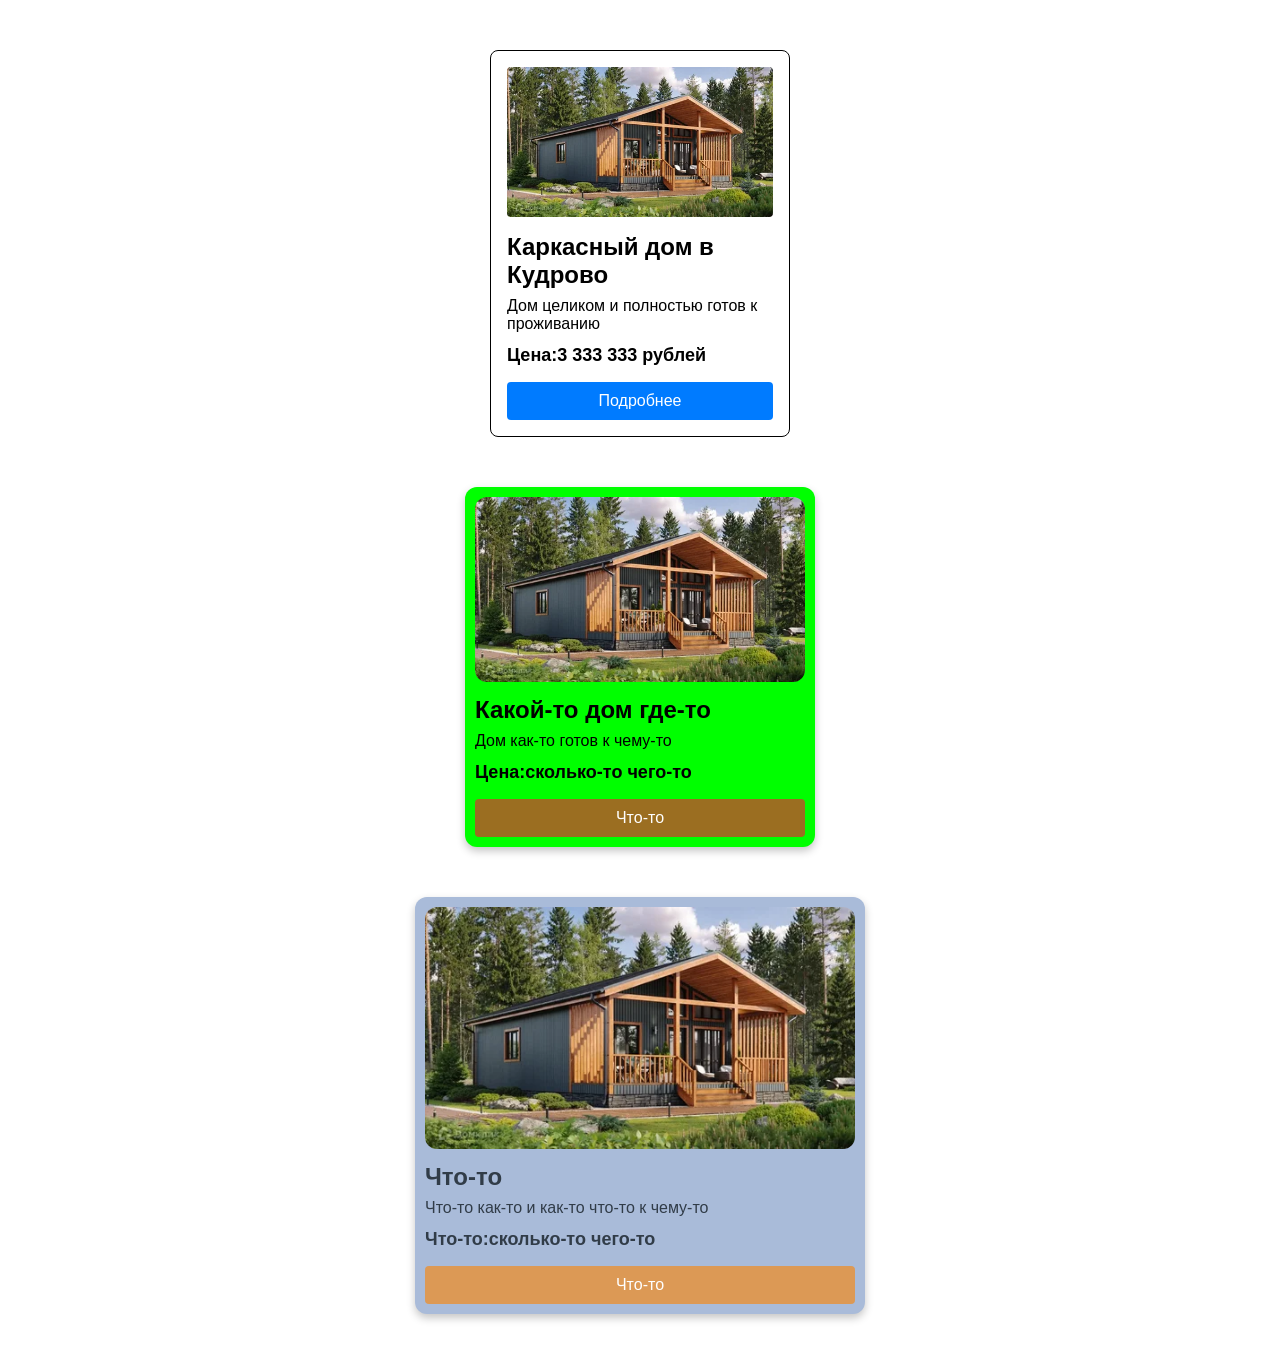
<file: урок 2/index.html>
<!DOCTYPE html>
<html lang="en">

<head>
    <meta charset="UTF-8">
    <meta name="viewport" content="width=device-width, initial-scale=1.0">
    <title>lesson</title>
    <link rel="stylesheet" href="stayle.css">
</head>

<body>
    <div class="product">
        <img src="i.webp" alt="">
        <h2>Каркасный дом в Кудрово</h2>
        <p>Дом целиком и полностью готов к проживанию</p>
        <span>Цена:3 333 333 рублей</span>
        <button>Подробнее</button>
    </div>

    <div class="product2">
        <img src="i.webp" alt="">
        <h2>Какой-то дом где-то</h2>
        <p>Дом как-то готов к чему-то</p>
        <span>Цена:сколько-то чего-то</span>
        <button>Что-то</button>
    </div>

    <div class="product3">
        <img src="i.webp" alt="">
        <h2>Что-то</h2>
        <p>Что-то как-то и как-то что-то к чему-то</p>
        <span>Что-то:сколько-то чего-то</span>
        <button>Что-то</button>
    </div>
</body>

</html>
</file>
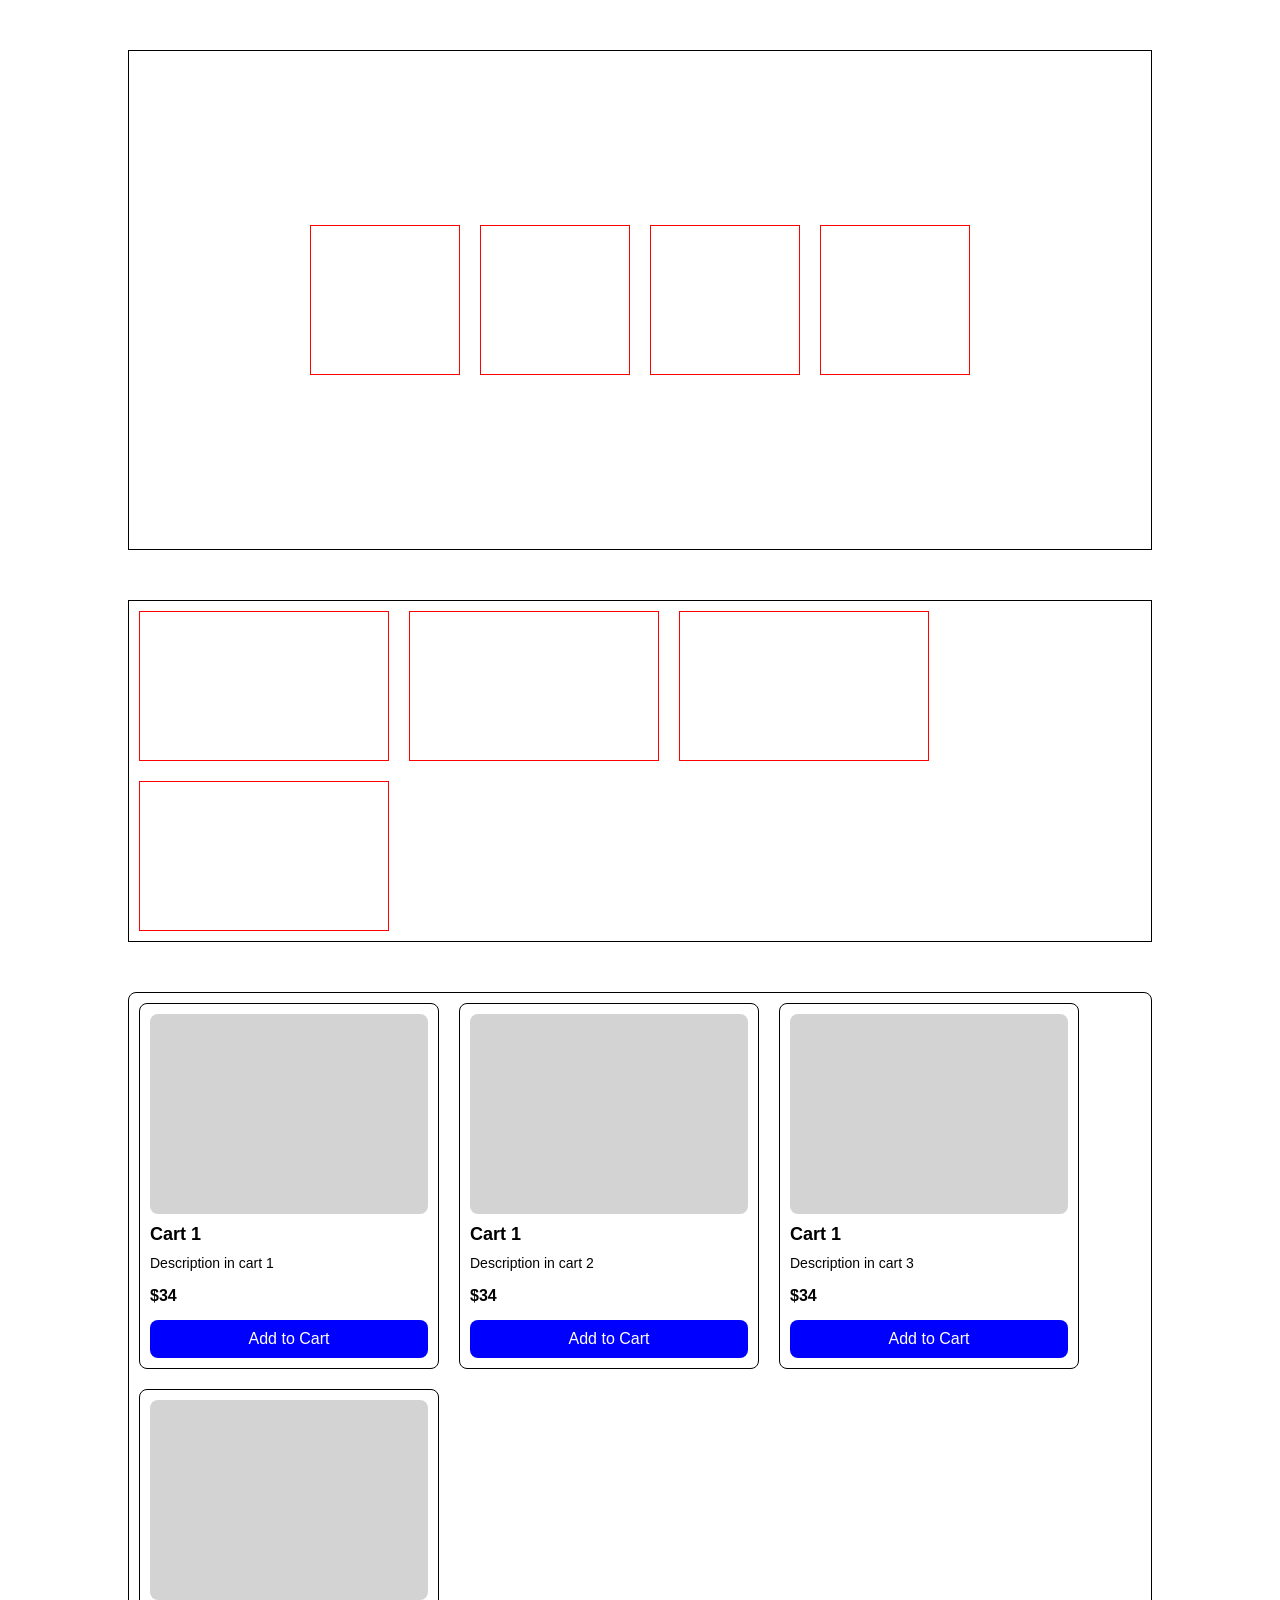
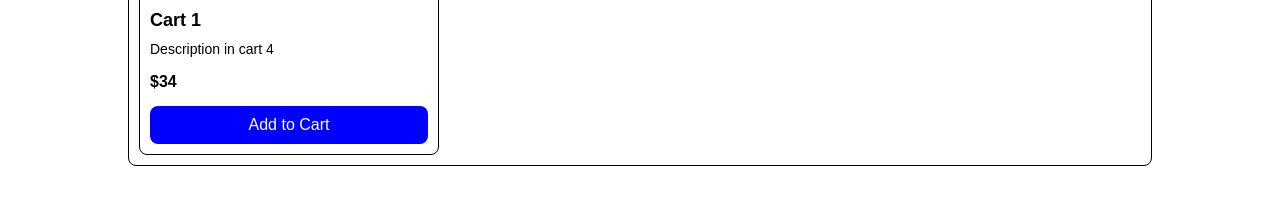
<file: урок 3/index.html>
<!DOCTYPE html>
<html lang="en">

<head>
    <meta charset="UTF-8">
    <meta name="viewport" content="width=device-width, initial-scale=1.0">
    <title>урок 3</title>
    <link rel="stylesheet" href="style.css">
</head>

<body>
    <div class="items">
        <div class="item"></div>
        <div class="item"></div>
        <div class="item"></div>
        <div class="item"></div>
    </div>

    <div class="items1">
        <div class="item1"></div>
        <div class="item1"></div>
        <div class="item1"></div>
        <div class="item1"></div>
    </div>
</body>

<div class="carts">
    <div class="cart">
        <div class="cart_img"></div>
            <h2>Cart 1</h2>
            <p>Description in cart 1</p>
            <span>$34</span>
            <button>Add to Cart</button>
    </div>
    <div class="cart">
        <div class="cart_img"></div>
            <h2>Cart 1</h2>
            <p>Description in cart 2</p>
            <span>$34</span>
            <button>Add to Cart</button>
    </div>
    
        <div class="cart">
        <div class="cart_img"></div>
            <h2>Cart 1</h2>
            <p>Description in cart 3</p>
            <span>$34</span>
            <button>Add to Cart</button>
    </div>
        <div class="cart">
        <div class="cart_img"></div>
            <h2>Cart 1</h2>
            <p>Description in cart 4</p>
            <span>$34</span>
            <button>Add to Cart</button>
    </div>
    </div>
</div>

</html>
</file>
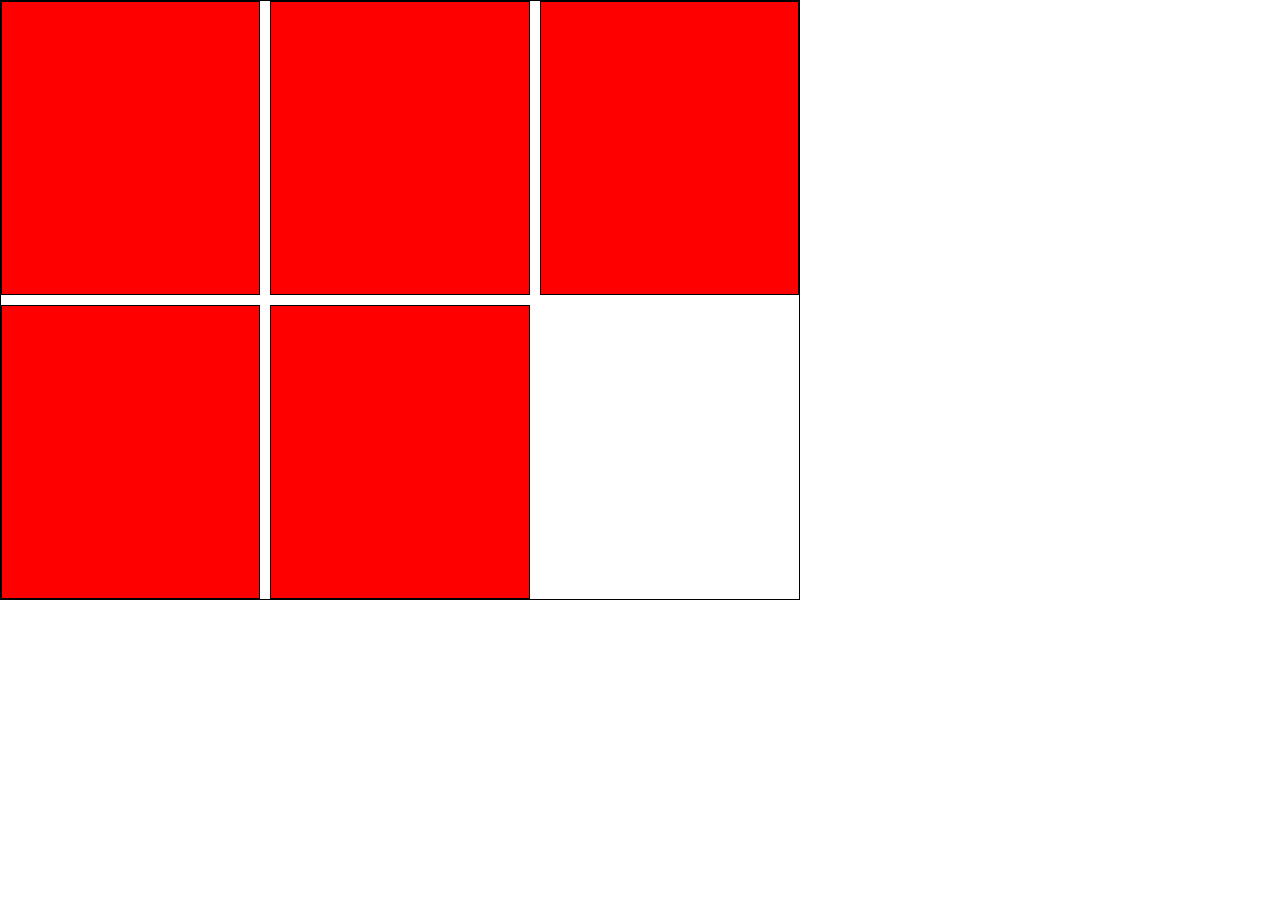
<file: урок 5/index.html>
<!DOCTYPE html>
<html lang="en">

<head>
    <meta charset="UTF-8">
    <meta name="viewport" content="width=device-width, initial-scale=1.0">
    <title>Lesson 5</title>
    <link rel="stylesheet" href="style.css">
</head>

<body>
    <div class="items">
        <div class="item"></div>
        <div class="item"></div>
        <div class="item"></div>
        <div class="item"></div>
        <div class="item"></div>
    </div>
</body>

</html>
</file>
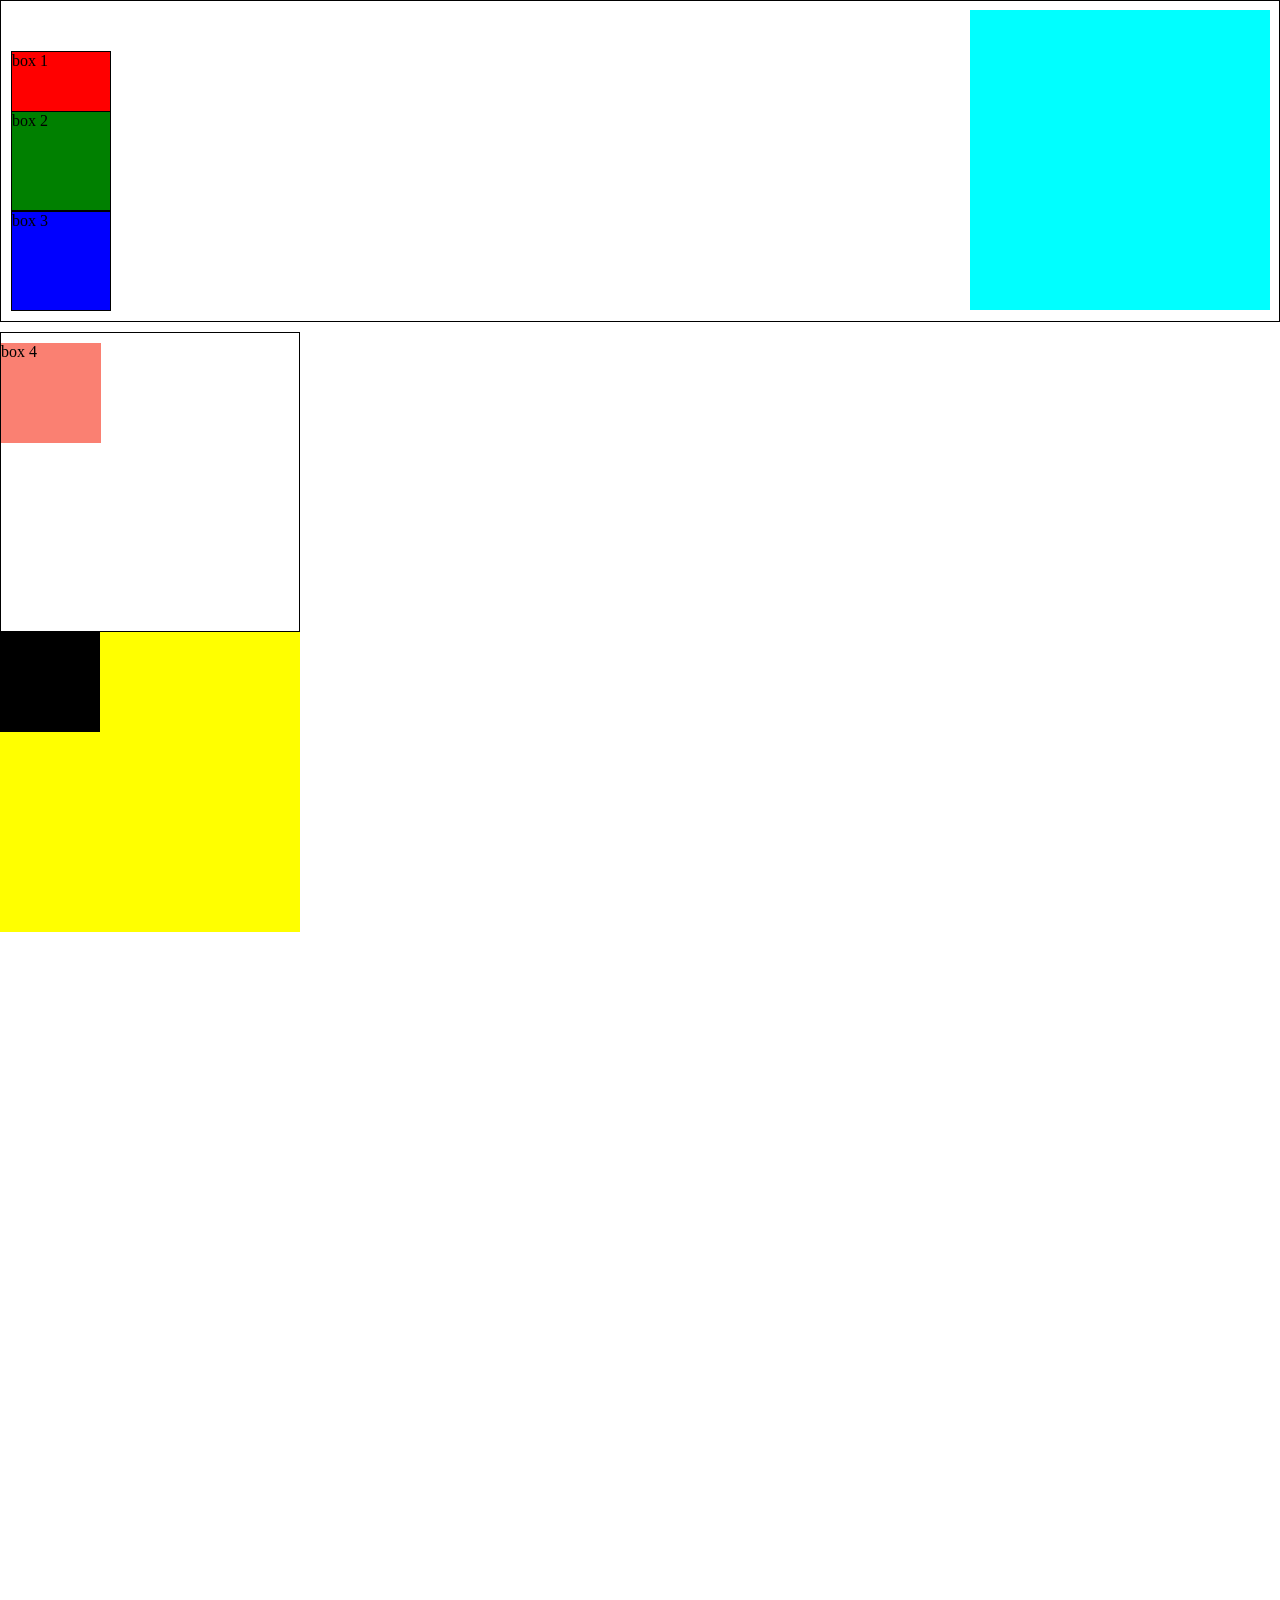
<file: урок 6/index.html>
<!DOCTYPE html>
<html lang="en">

<head>
    <meta charset="UTF-8">
    <meta name="viewport" content="width=device-width, initial-scale=1.0">
    <title>Lesson 6</title>
    <link rel="stylesheet" href="style.css">
</head>

<body>
    <div class="primer1">
        <div class="box1">box 1</div>
        <div class="box2">box 2</div>
        <div class="box3">box 3</div>
    </div>

    <div class="primer2">
        <div class="box4">box 4</div>
    </div>

    <div class="primer3"></div>
    <div class="primer4">
        <div class="box5">box 5</div>

    </div>
</body>


</html>
</file>
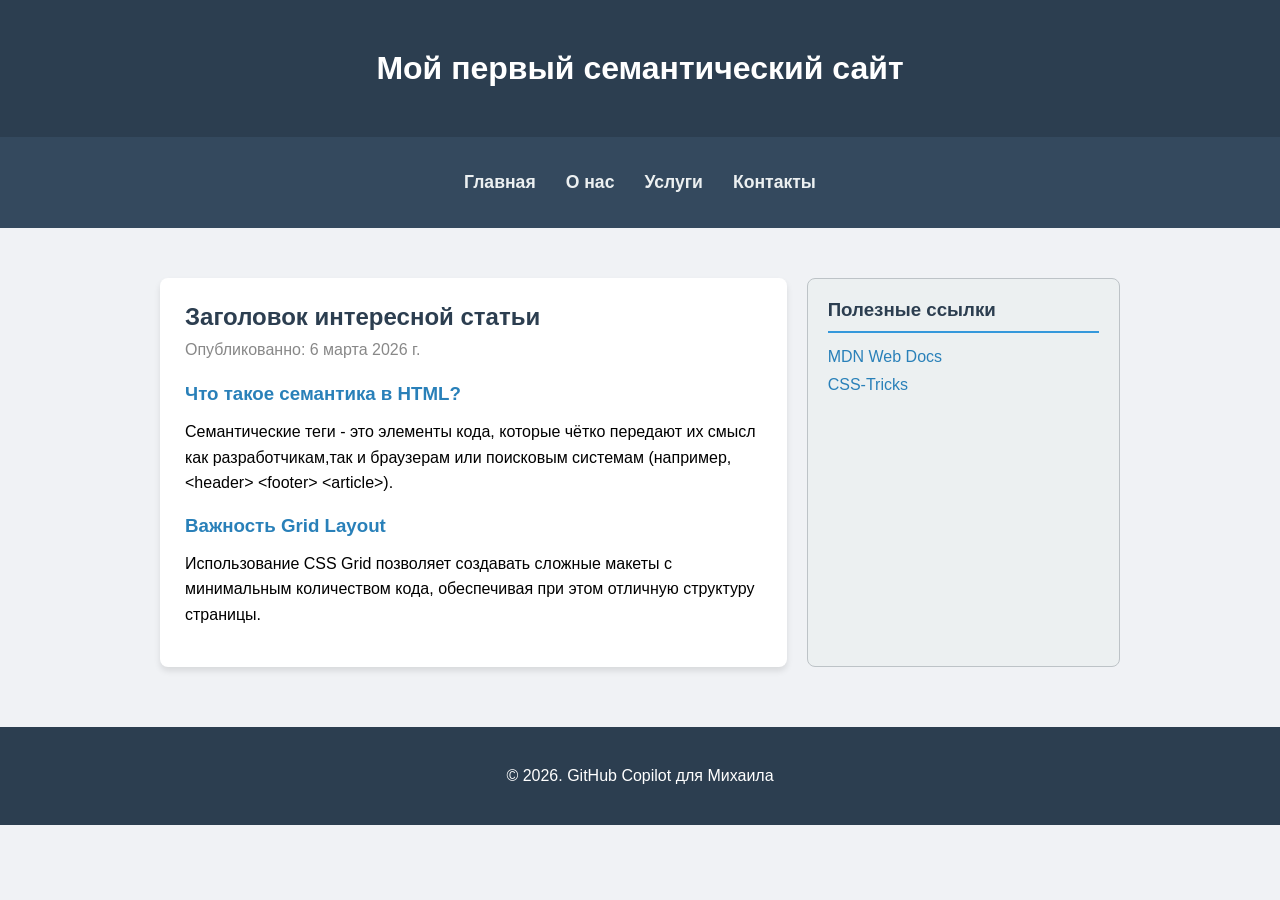
<file: урок 7/index.html>
<!DOCTYPE html>
<html lang="en">

<head>
    <meta charset="UTF-8">
    <meta name="viewport" content="width=device-width, initial-scale=1.0">
    <title>lesson 7</title>
    <link rel="stylesheet" href="style.css">
</head>

<body>
    <header class="header">
        <div class="container">
            <h1>Мой первый семантический сайт</h1>
        </div>
    </header>

    <nav class="navigation">
        <div class="container">
            <ul>
                <li><a href="#">Главная</a></li>
                <li><a href="#">О нас</a></li>
                <li><a href="#">Услуги</a></li>
                <li><a href="#">Контакты</a></li>
            </ul>
        </div>
    </nav>

    <main class="main-content container">
        <article class="post">
            <header>
                <h2>Заголовок интересной статьи</h2>
                <p>Опубликованно: 6 марта 2026 г.</p>
            </header>
            <section class="section">
                <h3>Что такое семантика в HTML?</h3>
                <p>Семантические теги - это элементы кода, которые чётко передают их смысл как разработчикам,так и
                    браузерам или поисковым системам (например, &lt;header&gt; &lt;footer&gt; &lt;article&gt;).</p>
            </section>
            <section class="section">
                <h3>Важность Grid Layout</h3>
                <p>Использование CSS Grid позволяет создавать сложные макеты с минимальным количеством кода, обеспечивая
                    при этом отличную структуру страницы.</p>
            </section>
        </article>

        <aside class="sidebar">
            <h3>Полезные ссылки</h3>
            <ul>
                <li><a href="https://developer.mozilla.org/">MDN Web Docs</a></li>
                <li><a href="https://css-tricks.com/">CSS-Tricks</a></li>
            </ul>
        </aside>
    </main>

    <footer class="footer">
        <div class="container">
            <p>&copy; 2026. GitHub Copilot для Михаила</p>
        </div>
    </footer>
</body>

</html>
</file>
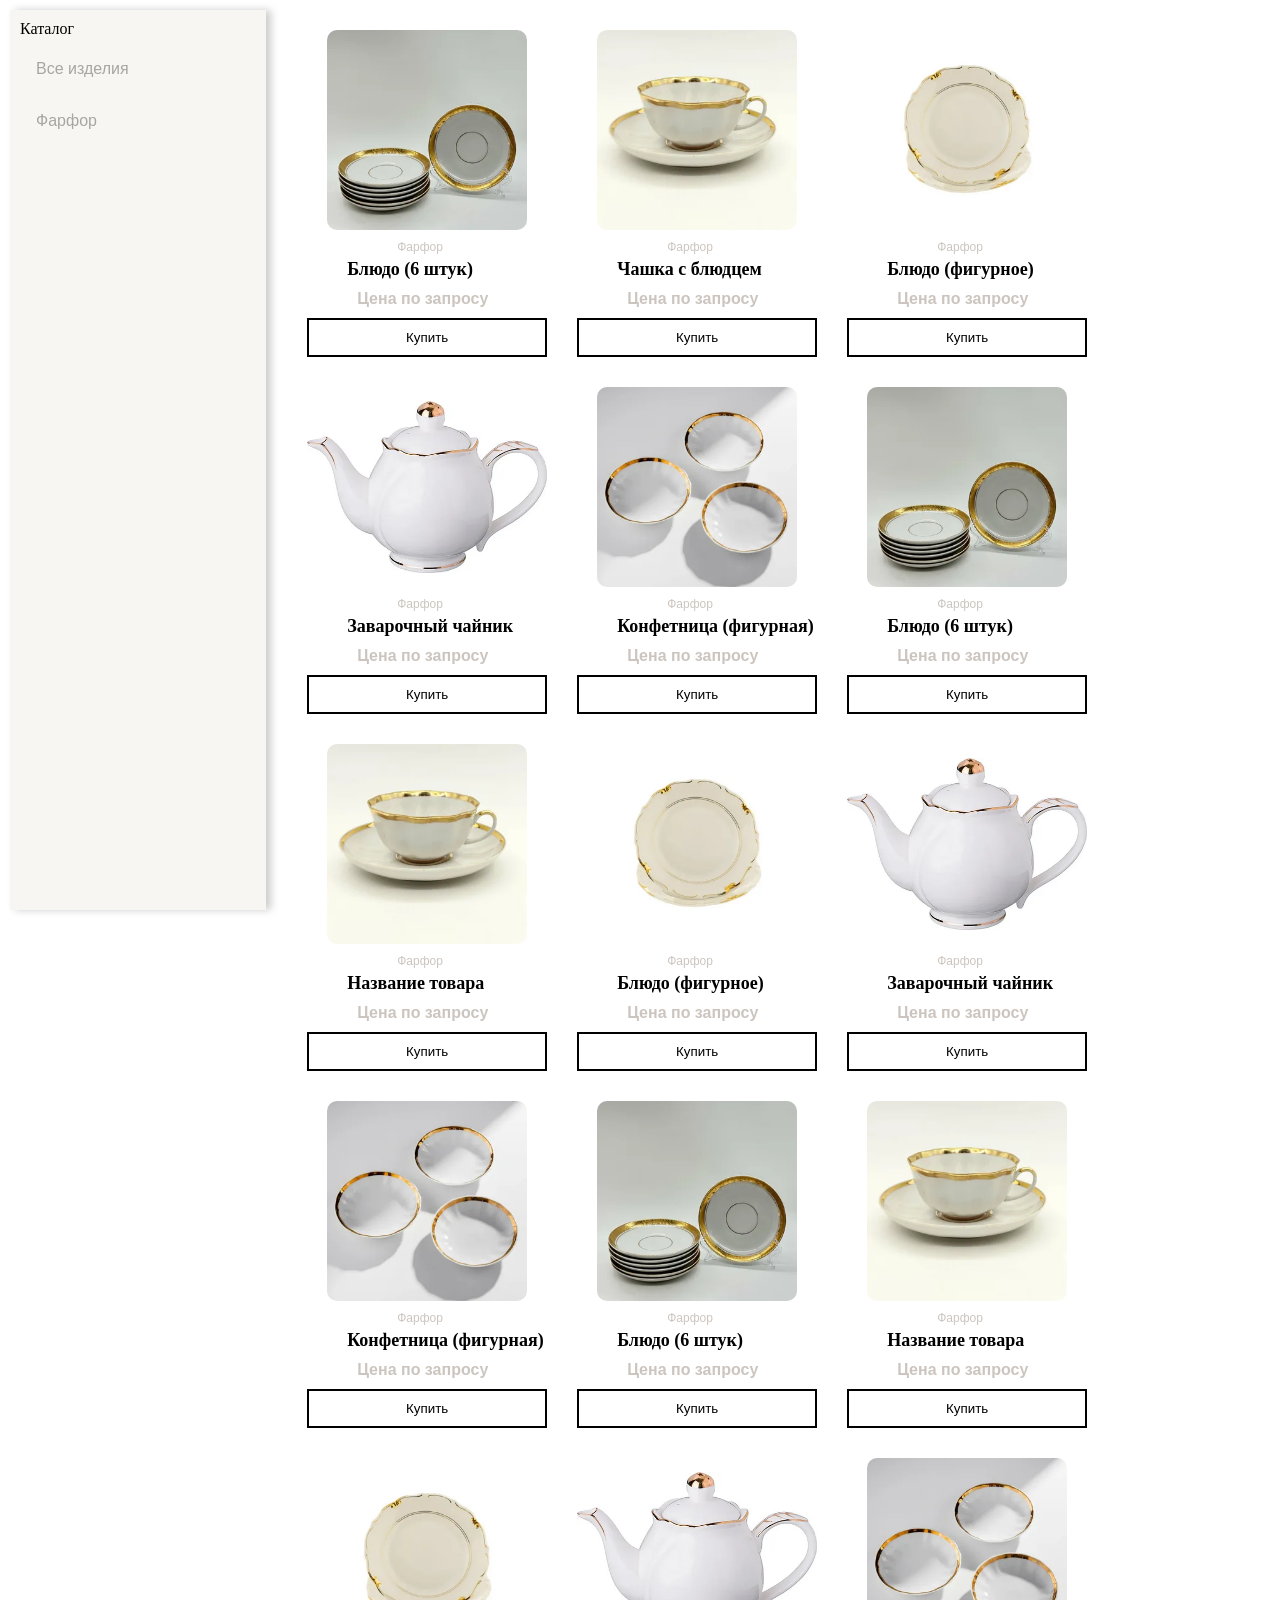
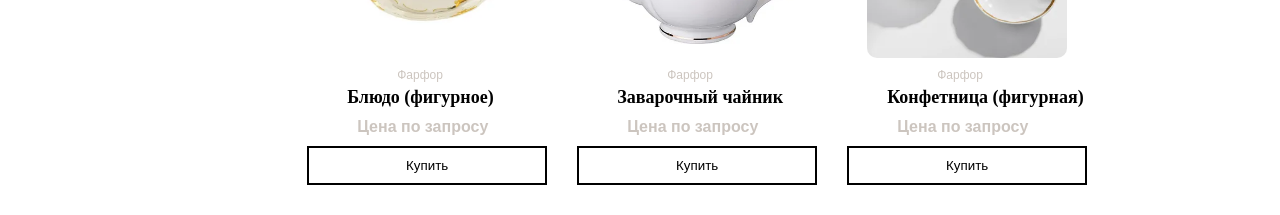
<file: урок 4/дз/index.html>
<!DOCTYPE html>
<html lang="en">

<head>
    <meta charset="UTF-8">
    <meta name="viewport" content="width=device-width, initial-scale=1.0">
    <title>ДЗ</title>
    <link rel="stylesheet" href="style.css">
</head>

<body>
    <div class="main">
        <div class="category">
            <p class="q">Каталог</p>
            <a href="">Все изделия </a>
            <a href="">Фарфор</a>
        </div>

        <div class="products">
            <div class="cart">
                <div class="img">
                    <img src="i.webp" alt="***">
                </div>
                <p>Фарфор</p>
                <h3>Блюдо (6 штук)</h3>

                <span>Цена по запросу</span>
                <button>Купить</button>
            </div>
            <div class="cart">
                <div class="img">
                    <img src="asd.webp" alt="">
                </div>
                <p>Фарфор</p>
                <h3>Чашка с блюдцем</h3>

                <span>Цена по запросу</span>
                <button>Купить</button>
            </div>
            <div class="cart">
                <div class="img">
                    <img src="m.webp" alt="">
                </div>
                <p>Фарфор</p>
                <h3>Блюдо (фигурное)</h3>

                <span>Цена по запросу</span>
                <button>Купить</button>
            </div>
            <div class="cart">
                <div class="img">
                    <img src="i (2).webp" alt="">
                </div>
                <p>Фарфор</p>
                <h3>Заварочный чайник</h3>

                <span>Цена по запросу</span>
                <button>Купить</button>
            </div>
            <div class="cart">
                <div class="img">
                    <img src="i (1).webp" alt="">
                </div>
                <p>Фарфор</p>
                <h3>Конфетница (фигурная)</h3>

                <span>Цена по запросу</span>
                <button>Купить</button>
            </div>
            <div class="cart">
                <div class="img">
                    <img src="i.webp" alt="***">
                </div>
                <p>Фарфор</p>
                <h3>Блюдо (6 штук)</h3>

                <span>Цена по запросу</span>
                <button>Купить</button>
            </div>
            <div class="cart">
                <div class="img">
                    <img src="asd.webp" alt="">
                </div>
                <p>Фарфор</p>
                <h3>Название товара</h3>

                <span>Цена по запросу</span>
                <button>Купить</button>
            </div>
            <div class="cart">
                <div class="img">
                    <img src="m.webp" alt="">
                </div>
                <p>Фарфор</p>
                <h3>Блюдо (фигурное)</h3>

                <span>Цена по запросу</span>
                <button>Купить</button>
            </div>
            <div class="cart">
                <div class="img">
                    <img src="i (2).webp" alt="">
                </div>
                <p>Фарфор</p>
                <h3>Заварочный чайник</h3>

                <span>Цена по запросу</span>
                <button>Купить</button>
            </div>
            <div class="cart">
                <div class="img">
                    <img src="i (1).webp" alt="">
                </div>
                <p>Фарфор</p>
                <h3>Конфетница (фигурная)</h3>

                <span>Цена по запросу</span>
                <button>Купить</button>
            </div>
            <div class="cart">
                <div class="img">
                    <img src="i.webp" alt="***">
                </div>
                <p>Фарфор</p>
                <h3>Блюдо (6 штук)</h3>

                <span>Цена по запросу</span>
                <button>Купить</button>
            </div>
            <div class="cart">
                <div class="img">
                    <img src="asd.webp" alt="">
                </div>
                <p>Фарфор</p>
                <h3>Название товара</h3>

                <span>Цена по запросу</span>
                <button>Купить</button>
            </div>
            <div class="cart">
                <div class="img">
                    <img src="m.webp" alt="">
                </div>
                <p>Фарфор</p>
                <h3>Блюдо (фигурное)</h3>

                <span>Цена по запросу</span>
                <button>Купить</button>
            </div>
            <div class="cart">
                <div class="img">
                    <img src="i (2).webp" alt="">
                </div>
                <p>Фарфор</p>
                <h3>Заварочный чайник</h3>

                <span>Цена по запросу</span>
                <button>Купить</button>
            </div>
            <div class="cart">
                <div class="img">
                    <img src="i (1).webp" alt="">
                </div>
                <p>Фарфор</p>
                <h3>Конфетница (фигурная)</h3>

                <span>Цена по запросу</span>
                <button>Купить</button>
            </div>
        </div>

    </div>
    </div>

</body>


</html>
</file>
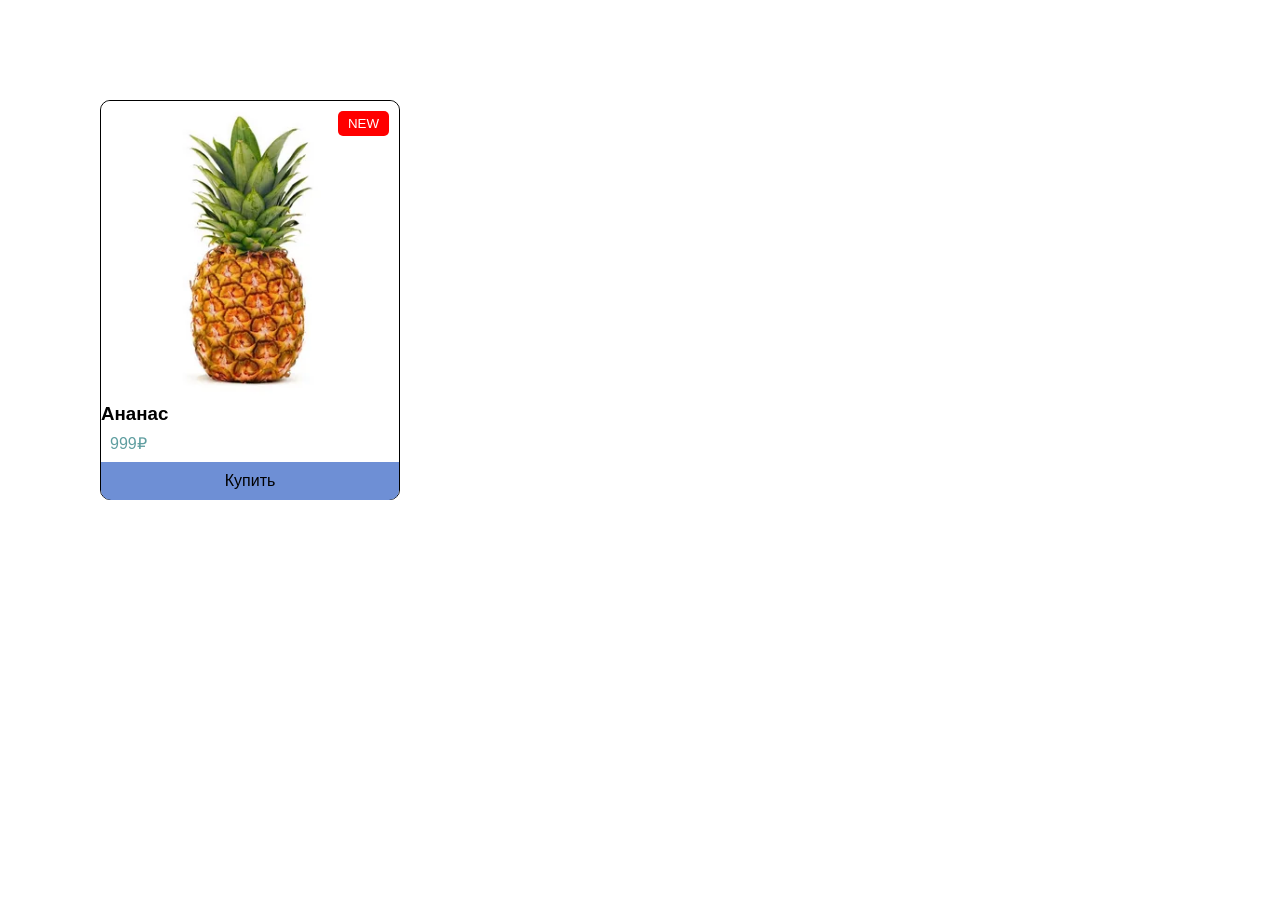
<file: урок 6/дз/1/index.html>
<!DOCTYPE html>
<html lang="en">

<head>
    <meta charset="UTF-8">
    <meta name="viewport" content="width=device-width, initial-scale=1.0">
    <title>Dz</title>
    <link rel="stylesheet" href="style.css">
</head>

<body>
    <div class="cart">
        <img src="aG.webp" alt="###" class="q">
        <h3>Ананас</h3>
        <p>999₽</p>
        <button class="a">Купить</button>
        <button class="new">NEW</button>
    </div>
</body>

</html>
</file>
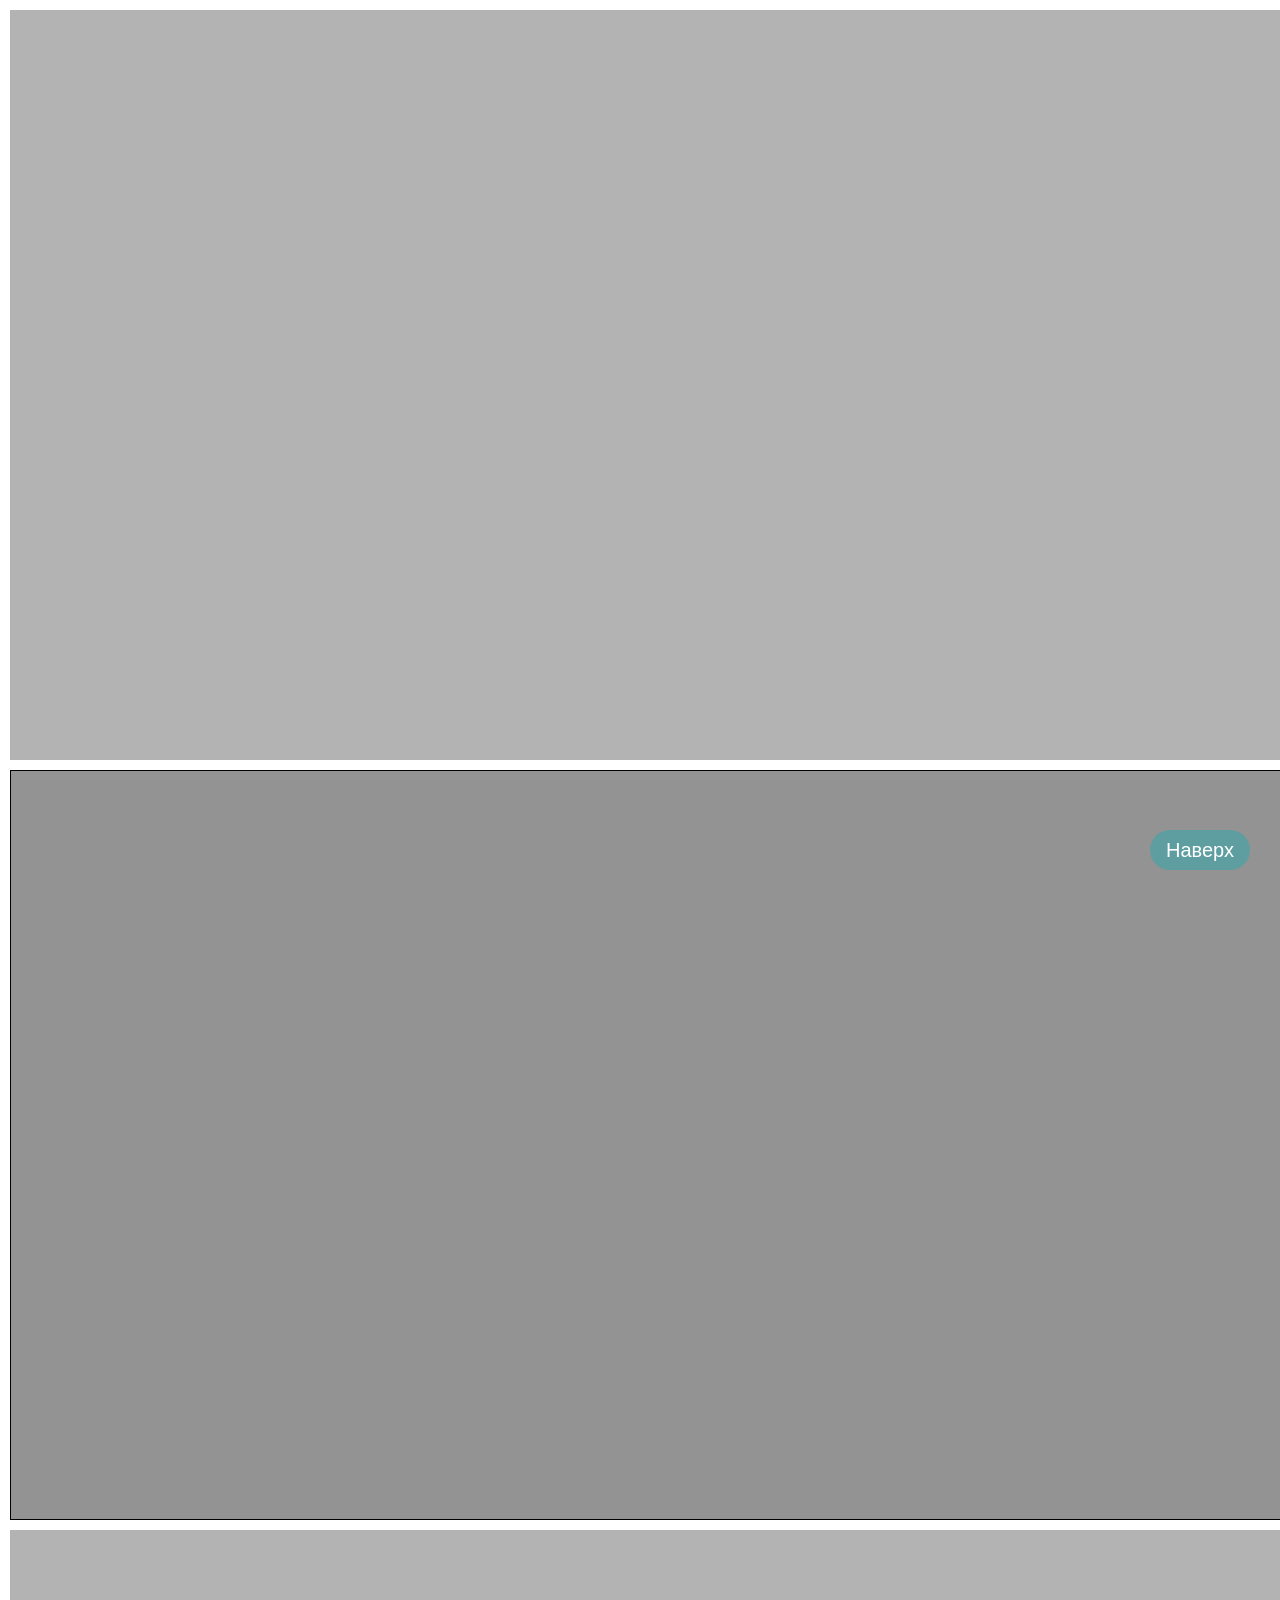
<file: урок 6/дз/2/index.html>
<!DOCTYPE html>
<html lang="en">

<head>
    <meta charset="UTF-8">
    <meta name="viewport" content="width=device-width, initial-scale=1.0">
    <title>Dz</title>
    <link rel="stylesheet" href="style.css">
</head>

<body>
    <div class="prostranstvo1"></div>
    <div class="prostranstvo2"></div>
    <div class="prostranstvo1"></div>
    <div class="prostranstvo2"></div>

    <button>Наверх</button>
</body>

</html>
</file>
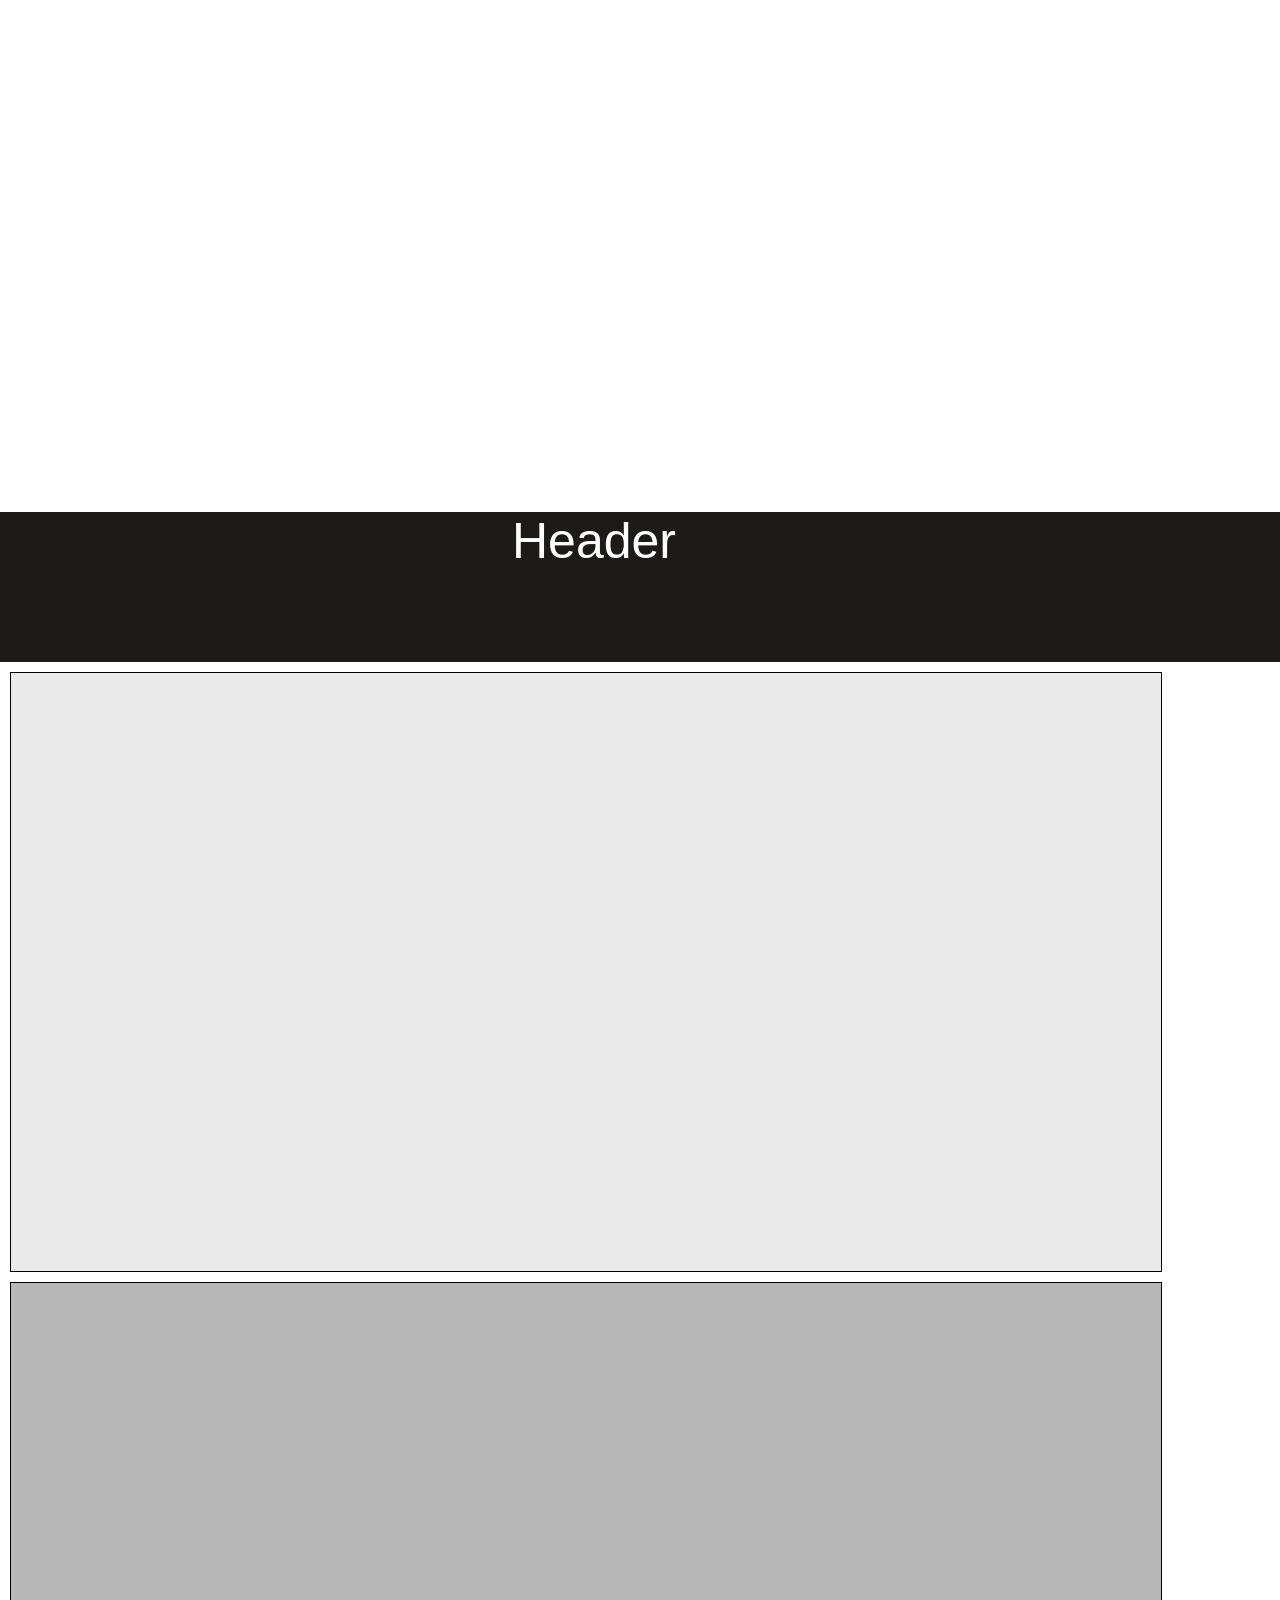
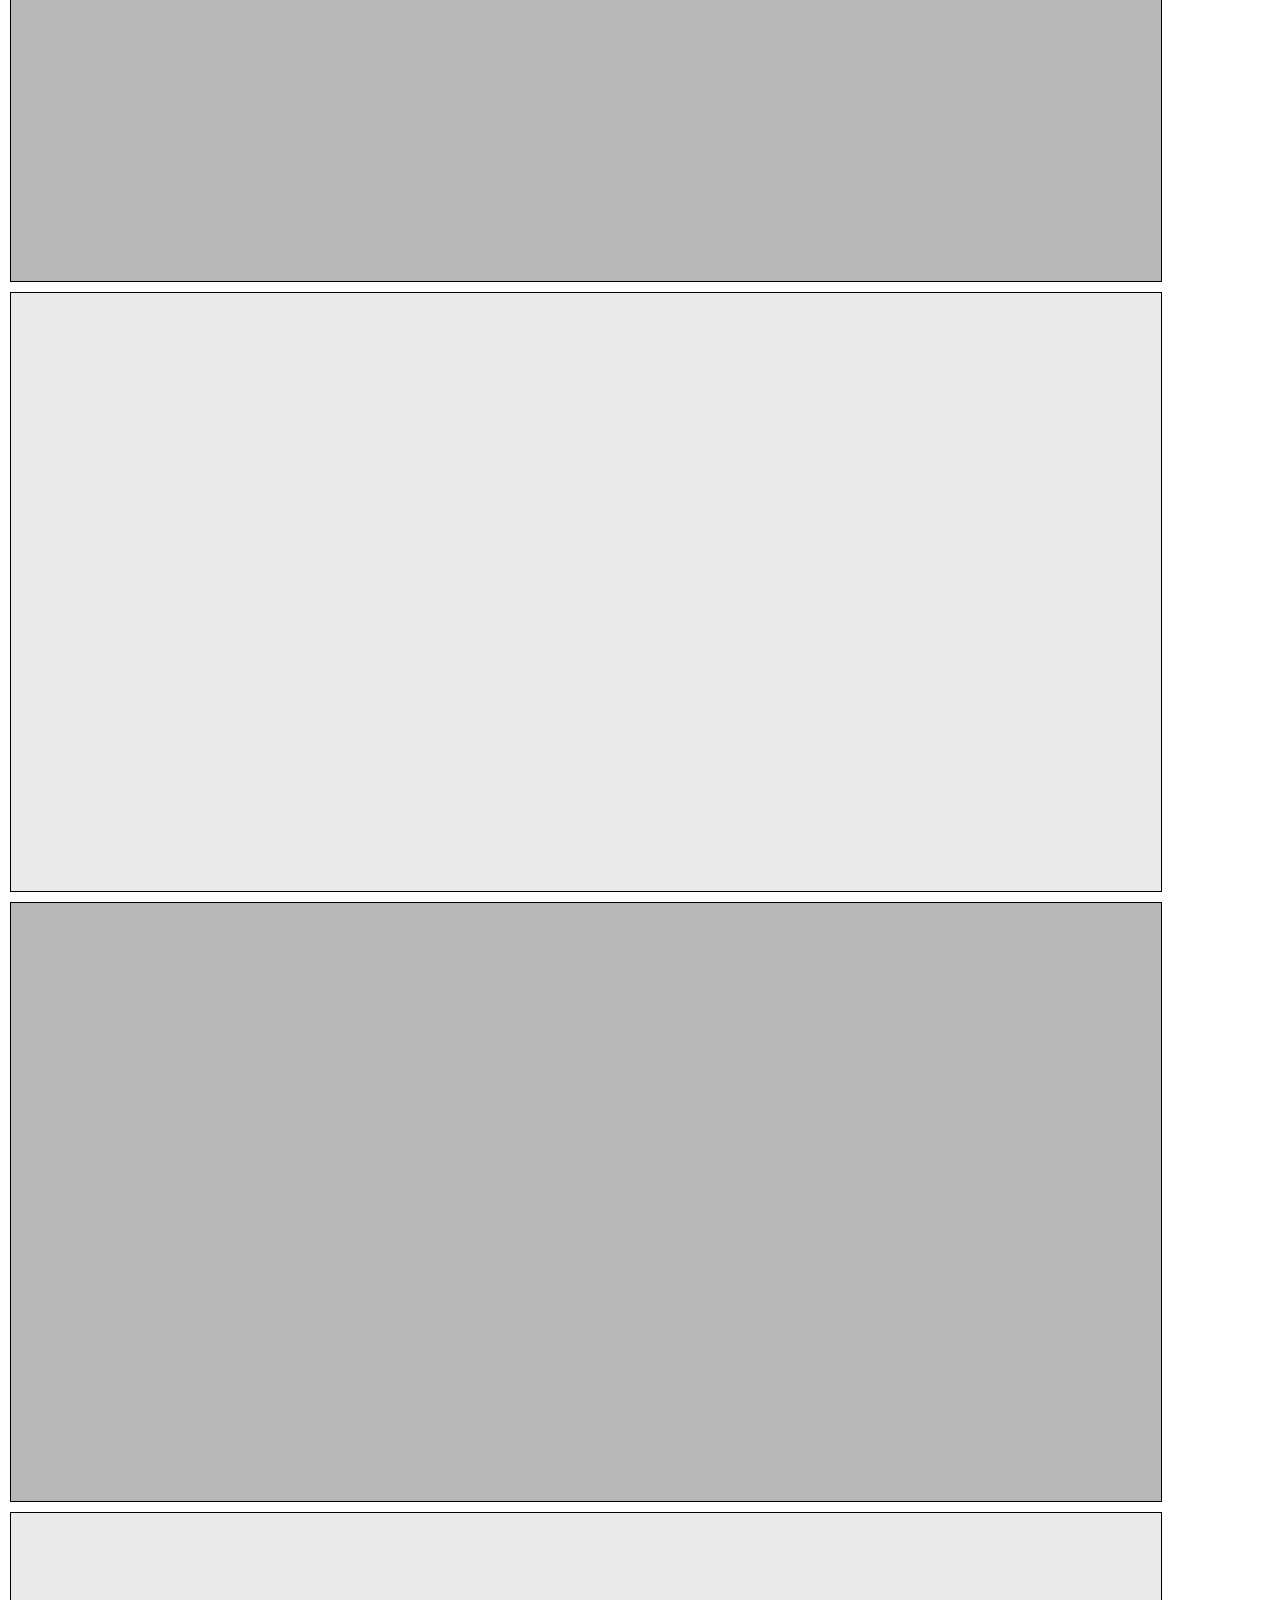
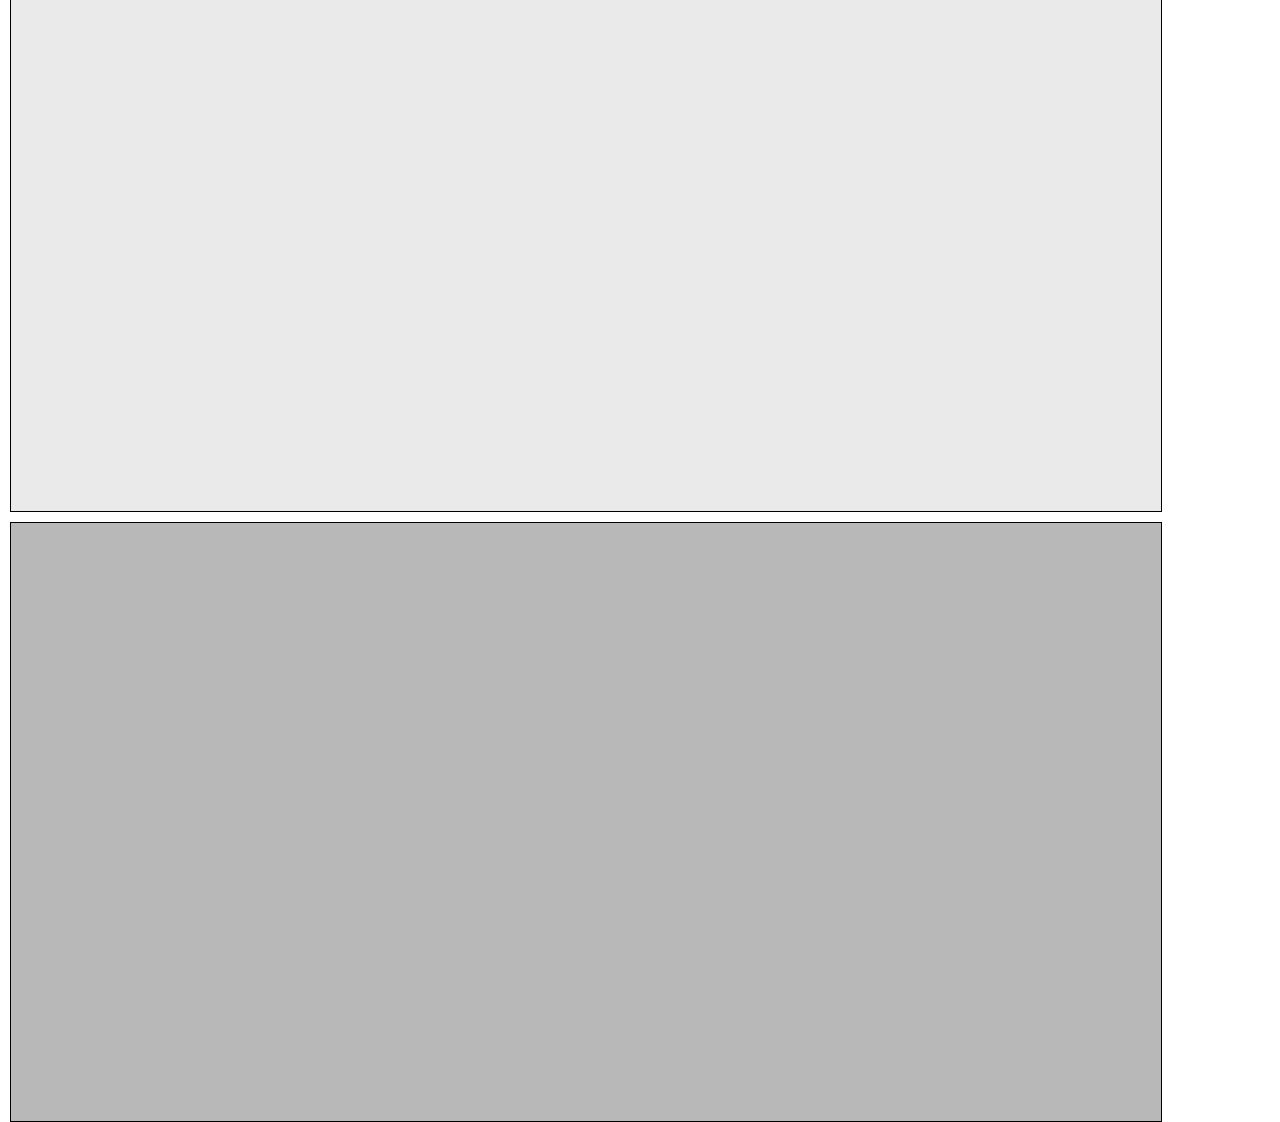
<file: урок 6/дз/3/index.html>
<!DOCTYPE html>
<html lang="en">

<head>
    <meta charset="UTF-8">
    <meta name="viewport" content="width=device-width, initial-scale=1.0">
    <title>Dz</title>
    <link rel="stylesheet" href="style.css">
</head>

<body>
    <div class="top">
        <p>Header</p>
    </div>
    <div class="prostranstvo1"></div>
    <div class="prostranstvo2"></div>
    <div class="prostranstvo1"></div>
    <div class="prostranstvo2"></div>
    <div class="prostranstvo1"></div>
    <div class="prostranstvo2"></div>


</body>

</html>
</file>
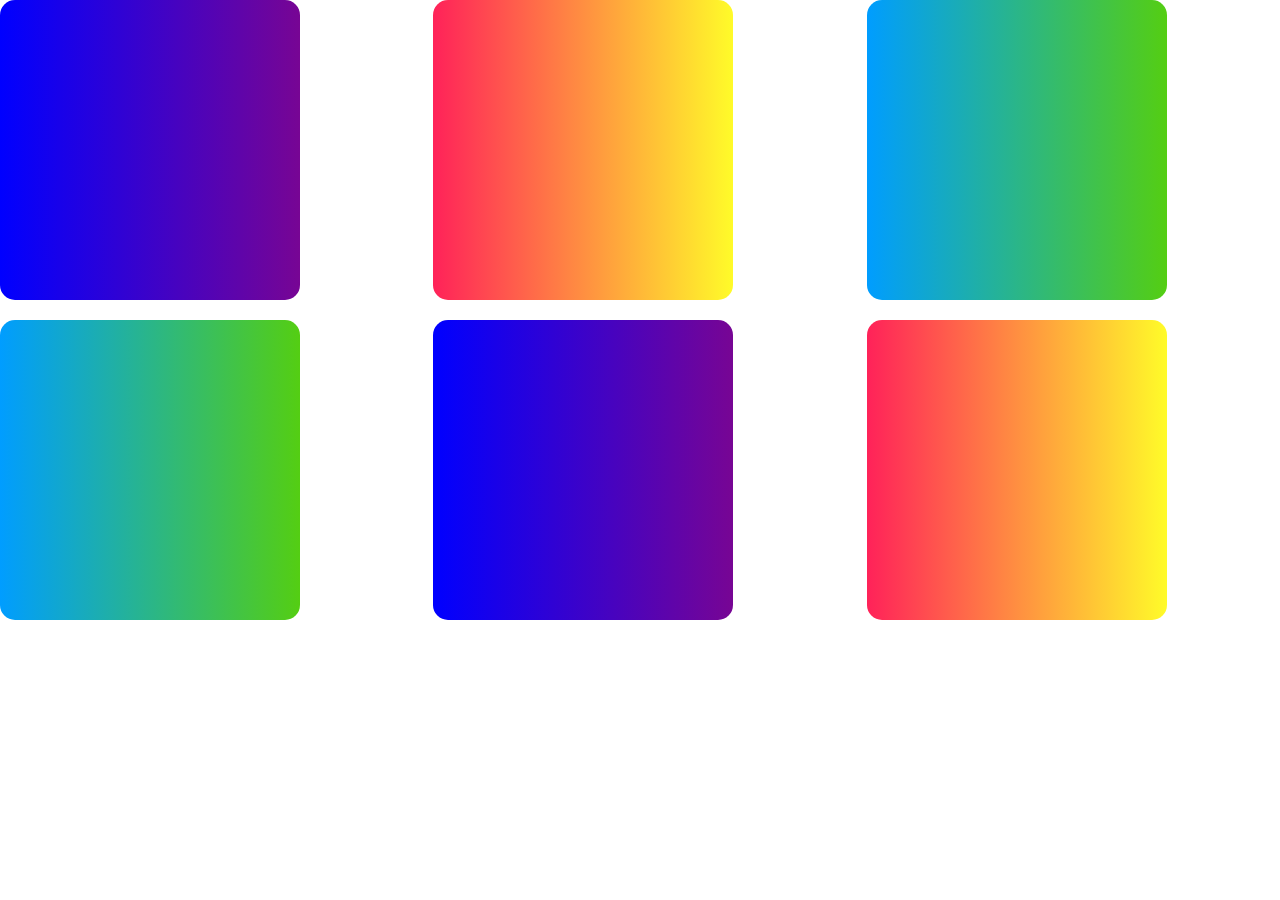
<file: урок 6/дз/4/index.html>
<!DOCTYPE html>
<html lang="en">

<head>
    <meta charset="UTF-8">
    <meta name="viewport" content="width=device-width, initial-scale=1.0">
    <title>Dz</title>
    <link rel="stylesheet" href="style.css">
</head>

<body>
    <div class="main">
        <div class="grid q1"></div>
        <div class="grid q2"></div>
        <div class="grid q3"></div>
        <div class="grid q3"></div>
        <div class="grid q1"></div>
        <div class="grid q2"></div>
    </div>
</body>

</html>
</file>
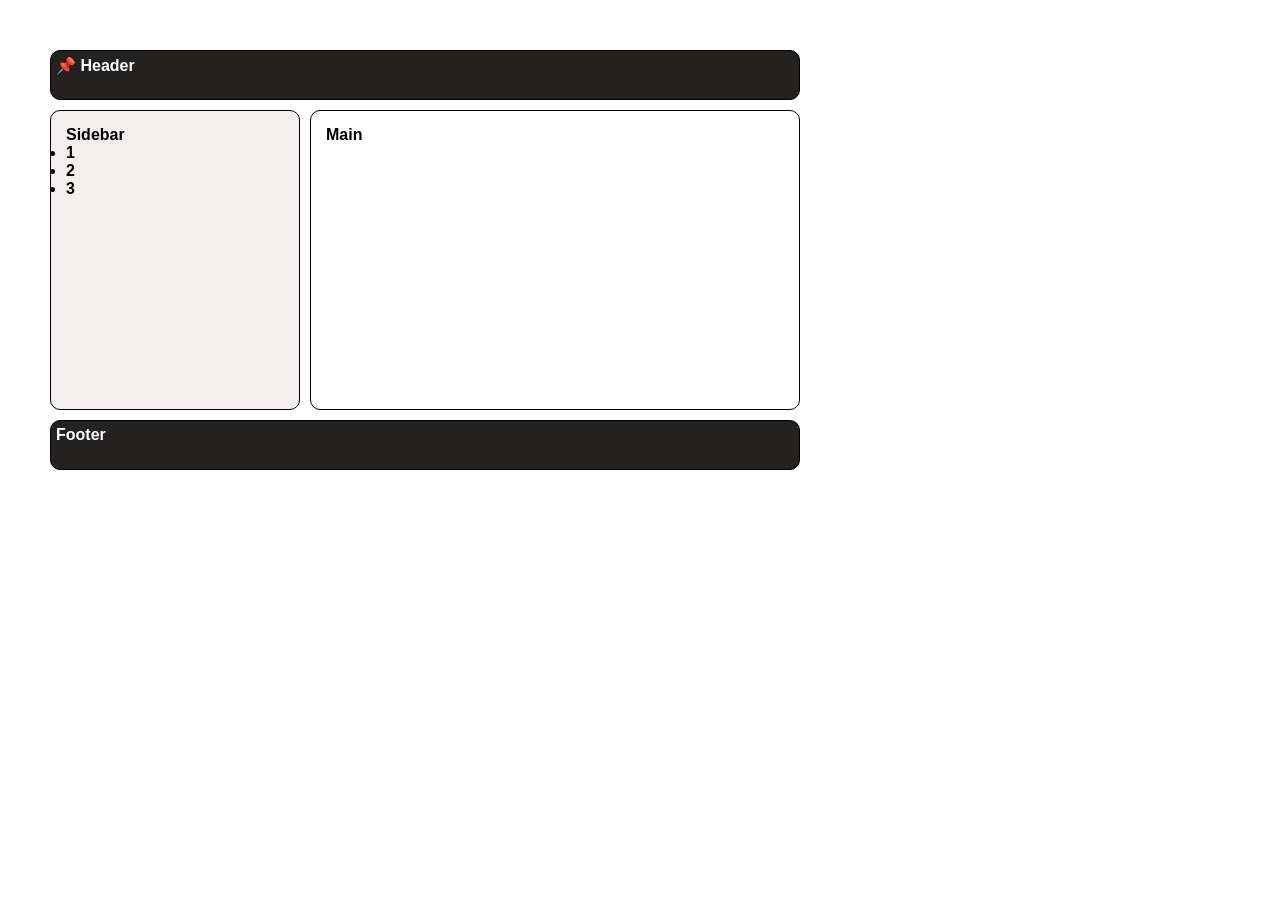
<file: урок 6/дз/5/index.html>
<!DOCTYPE html>
<html lang="en">

<head>
    <meta charset="UTF-8">
    <meta name="viewport" content="width=device-width, initial-scale=1.0">
    <title>Dz</title>
    <link rel="stylesheet" href="style.css">
</head>

<body>
    <div class="a h">
        <p>📌 Header</p>
    </div>
    <div class="glav">
            <div class="a s">
        <p>Sidebar</p>
        <ul>
            <li>1</li>
            <li>2</li>
            <li>3</li>
        </ul>
    </div>
    <div class="a m">
        <p>Main</p>
    </div>
    </div>
    <div class="a f">
        <p>Footer</p>
    </div>
</body>

</html>
</file>
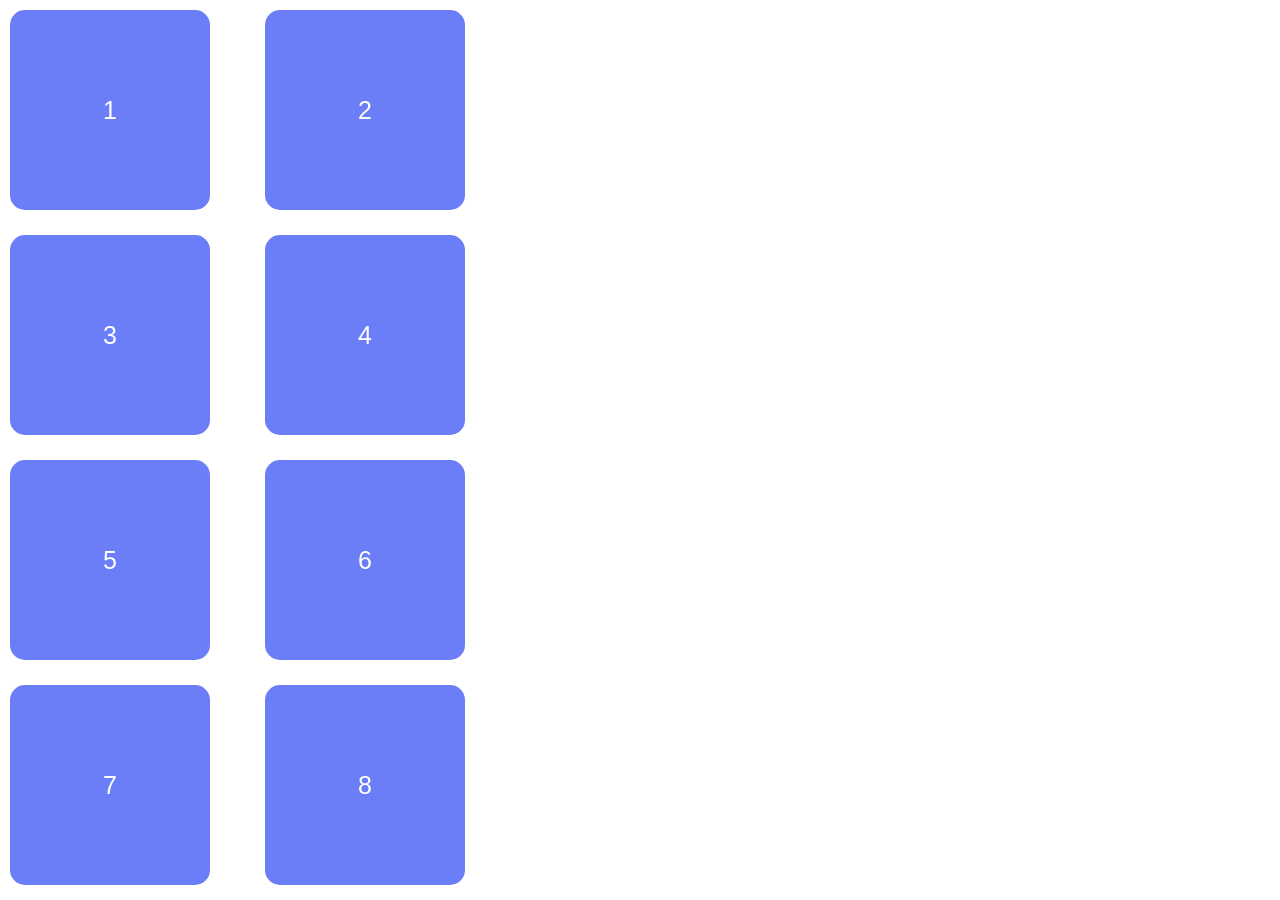
<file: урок 6/дз/6/index.html>
<!DOCTYPE html>
<html lang="en">

<head>
    <meta charset="UTF-8">
    <meta name="viewport" content="width=device-width, initial-scale=1.0">
    <title>Dz</title>
    <link rel="stylesheet" href="style.css">
</head>

<body>
    <div class="main">
        <div class="div">1</div>
        <div class="div">2</div>
        <div class="div">3</div>
        <div class="div">4</div>
        <div class="div">5</div>
        <div class="div">6</div>
        <div class="div">7</div>
        <div class="div">8</div>
    </div>
</body>

</html>
</file>
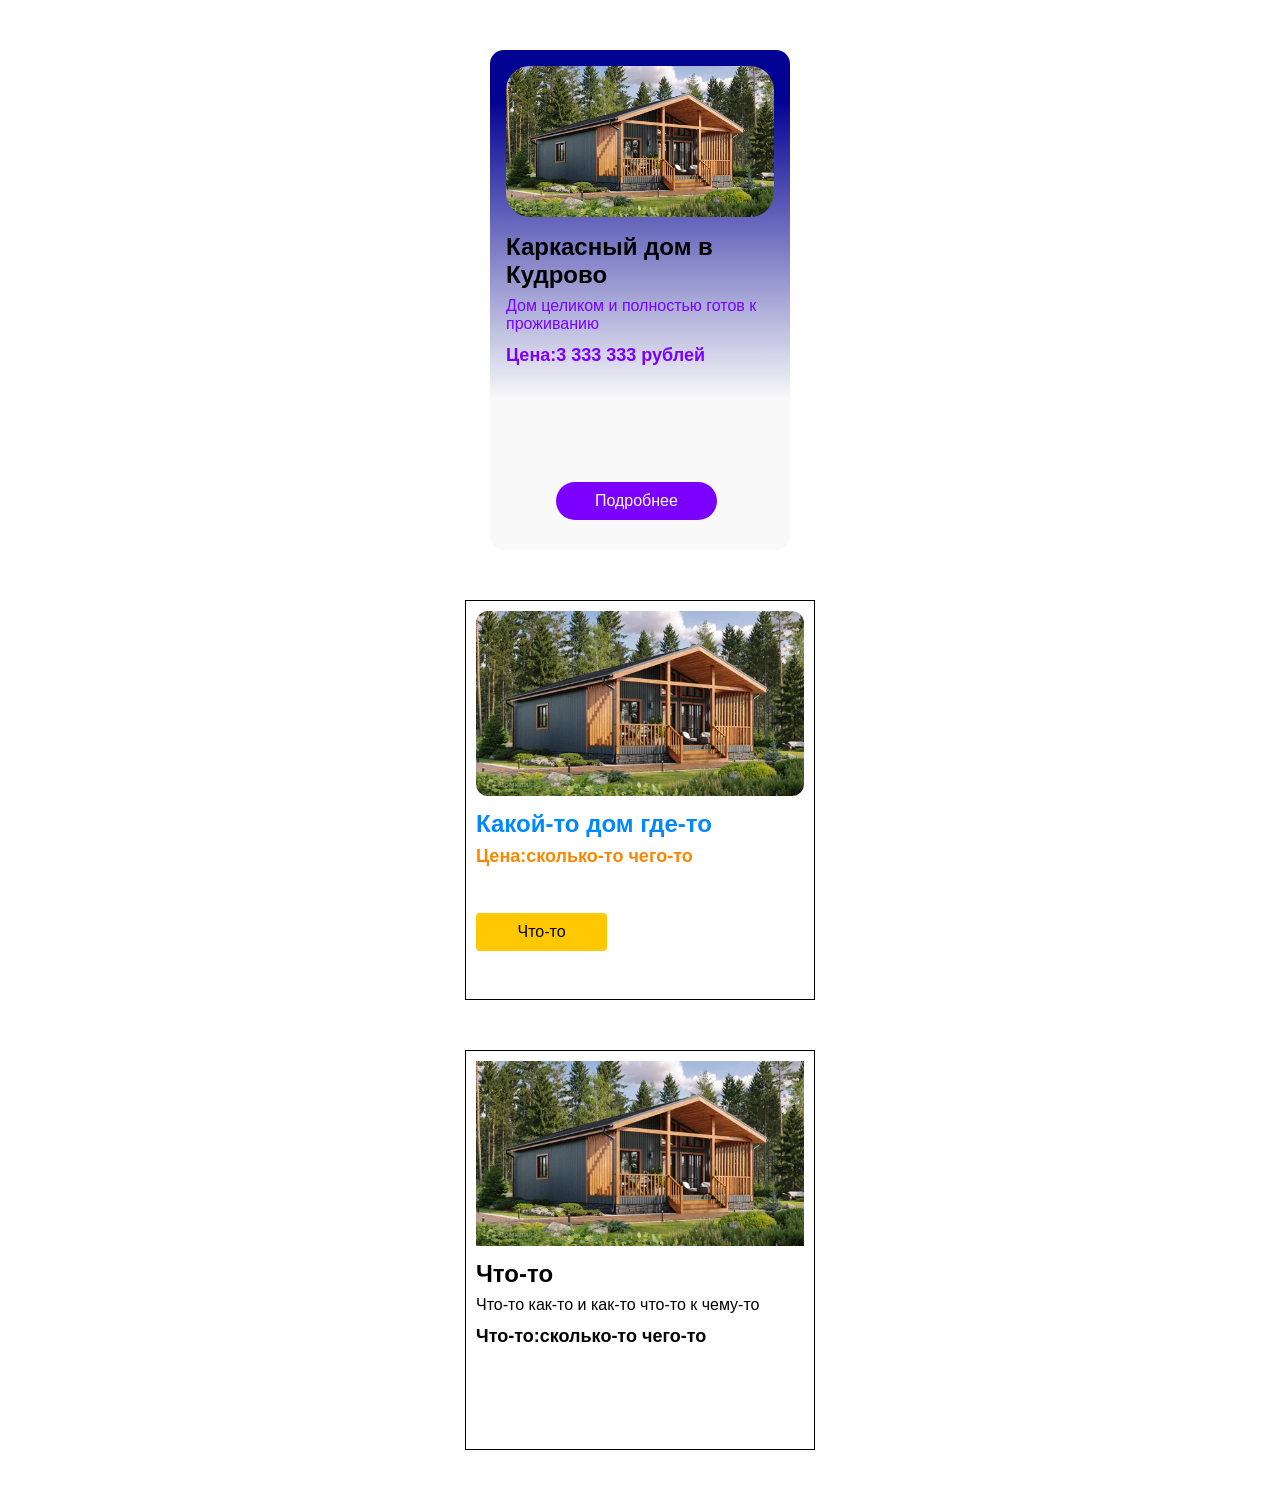
<file: урок 2/index — копия.html>
<!DOCTYPE html>
<html lang="en">

<head>
    <meta charset="UTF-8">
    <meta name="viewport" content="width=device-width, initial-scale=1.0">
    <title>lesson</title>
    <link rel="stylesheet" href="stayle — копия.css">
</head>

<body>
    <div class="product">
        <img src="i.webp" alt="">
        <h2>Каркасный дом в Кудрово</h2>
        <p>Дом целиком и полностью готов к проживанию</p>
        <span>Цена:3 333 333 рублей</span>
        <button>Подробнее</button>
    </div>

    <div class="product2">
        <img src="i.webp" alt="">
        <h2>Какой-то дом где-то</h2>
        <span>Цена:сколько-то чего-то</span>
        <button>Что-то</button>
    </div>

    <div class="product3">
        <img src="i.webp" alt="">
        <h2>Что-то</h2>
        <p>Что-то как-то и как-то что-то к чему-то</p>
        <span>Что-то:сколько-то чего-то</span>
    </div>
</body>

</html>
</file>
<file: урок 2/stayle.css>
* {
    margin: 0;
    padding: 0;
    box-sizing: border-box;
}

.product {
    width: 300px;
    border: 1px solid black;
    padding: 16px;
    border-radius: 8px;
    font-family: Arial, Helvetica, sans-serif;
    margin: 50px auto;
}

.product img {
    width: 100%;
    height: auto;
    border-radius: 4px;
    margin-bottom: 12px;
}

.product h2 {
    font-size: 24px;
    margin-bottom: 8px;

}

.product p {
    font-size: 16px;
    margin-bottom: 12px;
    color: #000;
}

.product span {
    font-size: 18px;
    font-weight: bold;
    color: #000;
    display: block;
    margin-bottom: 16px;
}

.product button {
    width: 100%;
    padding: 10px 16px;
    font-size: 16px;
    background-color: #007bff;
    color: white;
    border: none;
    border-radius: 4px;
    cursor: pointer;
}

.product2 {
    width: 350px;
    padding: 10px;
    border-radius: 12px;
    font-family: Arial, Helvetica, sans-serif;
    margin: 50px auto;
    box-shadow: 0 4px 8px rgba(0, 0, 0, 0.231);
    background-color: lime;
}

.product2 img {
    width: 100%;
    height: auto;
    border-radius: 12px;
    margin-bottom: 10px;
}

.product2 h2 {
    font-size: 24px;
    margin-bottom: 8px;
}

.product2 p {
    font-size: 16px;
    margin-bottom: 12px;
    color: #000;
}

.product2 span {
    font-size: 18px;
    font-weight: bold;
    color: #000;
    display: block;
    margin-bottom: 16px;
}

.product2 button {
    width: 100%;
    padding: 10px 16px;
    font-size: 16px;
    background-color: #9b6e21;
    color: white;
    border: none;
    border-radius: 4px;
    cursor: pointer;
}

.product3 {
    width: 450px;
    padding: 10px;
    border-radius: 12px;
    font-family: Arial, Helvetica, sans-serif;
    margin: 50px auto;
    box-shadow: 0 4px 8px rgba(0, 0, 0, 0.231);
    background-color: #A9BBD9;
}

.product3 img {
    width: 100%;
    height: auto;
    border-radius: 12px;
    margin-bottom: 10px;
}

.product3 h2 {
    font-size: 24px;
    margin-bottom: 8px;
    color: #313C48;
}

.product3 p {
    font-size: 16px;
    margin-bottom: 12px;
    color: #313C48;
}

.product3 span {
    font-size: 18px;
    font-weight: bold;
    color: #313C48;
    display: block;
    margin-bottom: 16px;
}

.product3 button {
    width: 100%;
    padding: 10px 16px;
    font-size: 16px;
    background-color: #DC9955;
    color: white;
    border: none;
    border-radius: 4px;
    cursor: pointer;
}
</file>
<file: урок 3/style.css>
* {
    margin: 0;
    padding: 0;
    box-sizing: border-box;
}

.items {
    width: 80%;
    height: 500px;
    margin: 50px auto;
    border: 1px solid black;
    padding: 10px;
    display: flex;
    justify-content: center;
    align-items: center;
    gap: 20px;
}

.item {
    width: 150px;
    height: 150px;
    border: 1px solid red;
}

.items1 {
    width: 80%;
    height: auto;
    margin: 50px auto;
    border: 1px solid black;
    padding: 10px;
    display: flex;
    justify-content: flex-start;
    align-items: flex-start;
    gap: 20px;
    flex-wrap: wrap;
}

.item1 {
    width: 250px;
    height: 150px;
    border: 1px solid red;
}

.carts {
    width: 80%;
    height: auto;
    margin: 50px auto;
    border: 1px solid black;
    padding: 10px;
    border-radius: 8px;

    display: flex;
    justify-content: flex-start;
    align-items: flex-start;
    gap: 20px;
    flex-wrap: wrap;
}

.cart {
    width: 25%;
    min-width: 300px;
    height: auto;
    font-family: Arial, Helvetica, sans-serif;
    border: 1px solid black;
    border-radius: 8px;

    padding: 10px;
}

.cart_img {
    width: 100%;
    height: 200px;
    background-color: lightgray;
    border-radius: 8px;
    margin-bottom: 10px;
}

.cart_img img{
    width: 100%;
    height: 100%;
    border-radius: 8px;
    object-fit: cover;
}

p {
    font-size: 14px;
    margin-bottom: 16px;
}

h2 {
    font-size: 18px;
    margin-bottom: 10px;
}

span{
    font-size: 16px;
    font-weight: bold;
}

button{
    width: 100%;
    padding: 10px;
    font-size: 16px;
    background-color: blue;
    color: white;
    border: none;
    border-radius: 8px;
    cursor: pointer;
    margin-top: 15px;
}
</file>
<file: урок 5/style.css>
*{
    margin: 0;
    padding: 0;
    box-sizing: border-box;
}

.items{
    width: 800px;
    height: 600px;
    border: 1px solid black;
    display: grid;
    grid-template-columns: repeat(3, 1fr);
    gap: 10px;

}

.item{
    width: 100%;
    height: 100%;
    background-color: red;
    border: 1px solid black;
}
</file>
<file: урок 6/style.css>
* {
    margin: 0;
    padding: 0;
    box-sizing: border-box;
}

body {
    height: 2000px;
}

.primer1 {
    width: 100%;
    height: auto;
    padding: 10px;
    border: 1px solid black;
}

.box1,
.box2,
.box3 {
    width: 100px;
    height: 100px;
    border: 1px solid black;
}

.box1 {
    background-color: red;
    position: relative;
    top: 40px;
}

.box2 {
    background-color: green;
    z-index: 2;
    position: relative;
}

.box3 {
    background-color: blue;
}

.primer2 {
    width: 300px;
    height: 300px;
    border: 1px solid black;
    margin-top: 10px;
    position: relative;
}

.box4 {
    width: 100px;
    height: 100px;
    background-color: salmon;
    position: absolute;
    top: 10px;
}

.box5 {
    width: 100px;
    height: 100px;
    background-color: black;
    sss: sticky;
    top: 10px;
}

.primer3 {
    width: 300px;
    height: 300px;
    background-color: aqua;
    position: fixed;
    top: 10px;
    right: 10px;
}

.primer4 {
    width: 300px;
    height: 300px;
    background-color: yellow;
}
</file>
<file: урок 7/style.css>
* {
    margin: 0;
    padding: 0;
    box-sizing: border-box;
    font-family: 'Segoe UI', Tahoma, Geneva, Verdana, sans-serif;
}

body {
    background-color: #f0f2f5;
}

.container {
    max-width: 1000px;
    margin: 0 auto;
    padding: 20px;
}

.header {
    background-color: #2c3e50;
    color: white;
    text-align: center;
    padding: 30px 0;
}

.navigation {
    background-color: #34495e;
    position: sticky;
    top: 0;
    z-index: 100;
}

.navigation ul {
    list-style: none;
    display: grid;
    grid-auto-flow: column;
    justify-content: center;
    gap: 30px;
    padding: 15px 0;
}

.navigation a {
    color: #ecf0f1;
    text-decoration: none;
    font-weight: bold;
    font-size: 1.1em;
}

.navigation a:hover {
    color: #3498db;
}

.main-content {
    display: grid;
    grid-template-columns: 2fr 1fr; /* Статья 2 части, сайтбар 1 часть */
    gap: 20px;
    margin-top: 30px;
    margin-bottom: 30px;
}

.post {
    background: white;
    padding: 25px;
    border-radius: 8px;
    box-shadow: 0 4px 6px rgba(0,0,0,0.1);
}

.post h2 {
    color: #2c3e50;
    margin-bottom: 10px;
}

.post header p {
    color: #888;
    margin-bottom: 20px;
}

.section {
    margin-bottom: 15px;
    line-height: 1.6;
}

.section h3 {
    color: #2980b9;
    margin-bottom: 10px;
}

.sidebar {
    background: #ecf0f1;
    padding: 20px;
    border-radius: 8px;
    border: 1px solid #bdc3c7;
}

.sidebar h3 {
    color: #2c3e50;
    border-bottom: 2px solid #3498db;
    padding-bottom: 10px;
    margin-bottom: 15px;
}

.sidebar ul {
    list-style: none;
}

.sidebar li {
    margin-bottom: 10px;
}

.sidebar a {
    color: #2980b9;
    text-decoration: none;
}

.sidebar a:hover {
    text-decoration: underline;
}

.footer {
    background-color: #2c3e50;
    color: white;
    text-align: center;
    padding: 20px 0;
    margin-top: 40px;
}

@media (max-width: 768px) {
    .main-content {
        grid-template-columns: 1fr; /* В один столбец на мобильных устройствах */
    }
}
</file>
<file: урок 4/дз/style.css>
* {
    margin: 0;
    padding: 0;
    box-sizing: border-box;
}


.main {
    width: 100%;
    height: auto;
    padding: 10px;
    display: flex;
    gap: 30px;
    justify-content: space-between;

}

.category {
    width: 20%;
    height: 100%;
    display: flex;
    flex-direction: column;
    gap: 10px;
    padding: 10px;
    background-color: #F7F6F2;
    box-shadow: 5px 0px 8px 0px rgba(0, 0, 0, 0.2);
    position: fixed
}

.category a {
    display: block;
    padding: 12px 16px;
    text-decoration: none;
    color: #A7A6A1;
    font-family: Arial, Helvetica, sans-serif;
}

.category a:hover {
    color: #948474;
}

.products {
    display: flex;
    gap: 10px;
    padding: 10px;
    flex-wrap: wrap;
    margin-left: 22%;

}

.cart {
    width: 260px;
    padding: 10px;
    
}

.cart .img {
    width: 100%;
    height: 200px;
    display: flex;
    justify-content: center;
    align-items: center;
    margin-bottom: 10px;
}

.cart .img img {
    height: 200px;
    max-width: 100%;
    min-height: 100%;
    object-fit: contain;
    border-radius: 10px;
}

.cart h3 {
    font-size: 18px;
    margin-bottom: 10px;
    margin-left: 40px;
}

.cart p {
    font-size: 16px;
    margin-bottom: 5px;
    margin-left: 90px;
    color: #CCC5BF;
    font-family: Arial, Helvetica, sans-serif;
    font-size: 12px;

}

.cart span {
    font-weight: bold;
    display: block;
    margin-bottom: 10px;
    margin-left: 50px;
    font-family: Arial, Helvetica, sans-serif;
    color: #CCC5BF;


}

.cart button {
    width: 100%;
    padding: 10px;
    color: black;
    border: 2px solid black;
    cursor: pointer;
    background-color: white;
    font-weight: 300;

}

.cart button:hover

.q {
    font-weight: bold;
    font-size: 20px;
    padding: 22px 16px;
    color: #42413D;
}

@media screen and (max-width:1000px) {
    .main {
        flex-direction: column;
    }

    .category,
    .products {
        width: 100%;
    }

    .products {
        justify-content: space-around;
    }
}

@media screen and (max-width:760px) {
    .cart {
        width: 100%;
    }

    .cart .img {
        height: 150px;
    }

    .cart h3 {
        font-size: 1px;

    }

    .cart p {
        font-size: 14px;

    }

    .cart span {
        font-size: 14px;
    }
}
</file>
<file: урок 6/дз/1/style.css>
* {
    margin: 0;
    padding: 0;
    box-sizing: border-box;
}

.cart {
    width: 300px;
    height: 400px;
    border: 1px black solid;
    margin: 100px;
    border-radius: 10px;
    position: relative;
    font-family: Arial, Helvetica, sans-serif;
}

.cart img {
    border-radius: 10px;
    max-width: 100%;
    height: auto;
}

.cart p {
    color: cadetblue;
    padding:9px;
}

.a {
    width: 100%;
    border: none;
    background-color: #6e8fd5;  
    padding: 10px;
    font-size: 16px;
    border-radius: 0 0 10px 10px; 
    cursor: pointer;
}

.a:hover {
    background-color: #92b2f7;
}

.new {
    position: absolute;    
    top: 10px;             
    right: 10px;          
    background-color: red;
    color: white;
    padding: 5px 10px;    
    border-radius: 5px;  
    border: none;
    z-index: 1;         
}
</file>
<file: урок 6/дз/2/style.css>
* {
    margin: 0;
    padding: 0;
    box-sizing: border-box;
}
body{
    height: 3000px;
    font-family: Arial, Helvetica, sans-serif;
}

button {
    position: fixed;
    bottom: 30px;
    right: 30px;
    height: 40px;
    width: 100px;
    background-color: cadetblue;
    color: white;
    font-family: Arial, Helvetica, sans-serif;
    font-size: 20px;
    border: none;
    border-radius: 20px;
}

.prostranstvo1{
    width: 100%;
    height: 25%;
    background-color: rgb(179, 179, 179);
    margin: 10px;
}

.prostranstvo2{
    width: 100%;
    height: 25%;
    background-color: rgb(147, 147, 147);
    margin: 10px;
    border: 1px solid black;

}
</file>
<file: урок 6/дз/3/style.css>
* {
    margin: 0;
    padding: 0;
    box-sizing: border-box;
}

body {
    height: 3000px;
    font-family: Arial, Helvetica, sans-serif;
}


.prostranstvo1 {
    width: 90%;
    height:  600px;
    background-color: rgb(234, 234, 234);
    margin: 10px;
    border: 1px solid;
}

.prostranstvo2 {
    width: 90%;
    height:  600px;
    background-color: rgb(184, 184, 184);
    margin: 10px;
    border: 1px solid;
}

.top {
    width: 100%;
    height: 150px;
    background-color: rgb(29, 26, 26);
    color: white;
    position: sticky;
    top: 0 ;
    margin-top: 0;

}

.top p {
    font-size: 50px;
    margin: 40%;
}
</file>
<file: урок 6/дз/4/style.css>
* {
    margin: 0;
    padding: 0;
    box-sizing: border-box;
}

.main {
    display: grid;
    grid-template-columns: repeat(3, 1fr);
    gap: 20px;
}

.grid {
    width: 300px;
    height: 300px;
    border-radius: 15px;
}

.q1 {
    background-image: linear-gradient(to right, blue ,#770594)
}

.q2 {
    background-image: linear-gradient(to right, rgb(255, 34, 89) ,#fffb29)

}

.q3 {
    background-image: linear-gradient(to right, rgb(0, 157, 255) ,#54ce13)

}
</file>
<file: урок 6/дз/5/style.css>
* {
    margin: 0;
    padding: 0;
    box-sizing: border-box;
}

body {
    padding: 50px;
    font-family: Arial, Helvetica, sans-serif;
}

.glav {
    display: grid;
    grid-template-columns: repeat(2, 1fr);
    width: 750px;
    margin: 10px 0;
    gap: 10px;
    height: 300px;
}

.a {
    border: 1px solid black;
    border-radius: 10px;
    padding: 5px;
    height: 50px;
    font-weight: bold;

}

.h {
    width: 750px;
    background-color: #242121;
    color: #fff;
}

.f {
    width: 750px;
    background-color: #242121;
    color: #fff;
    height: 50px;
}

.s {
    width: 250px;
    height: auto;
    padding: 15px;
    background-color: #f3efef;
}

.m {
    width: 490px;
    height: auto;
    padding: 15px;
}
</file>
<file: урок 6/дз/6/style.css>
* {
    margin: 0;
    padding: 0;
    box-sizing: border-box;
}

.div {
    width: 200px;
    height: 200px;
    border-radius: 15px;
    margin: 10px;
    background-color: #6b7ef7;
    justify-content: space-between;
    display: flex;
    justify-content: center;
    align-items: center;
    font-family: Arial, Helvetica, sans-serif;
    font-size: 25px;
    color: white;
}

.main {
    display: grid;
    grid-template-columns: repeat(4, 300px);
    gap: 10px;
}

@media (max-width: 1280px) {
    .main {
        display: grid;
        grid-template-columns: repeat(2, 250px);
        gap: 5px;
    }
}

@media (max-width: 720px) {
    .main {
        display: grid;
        grid-template-columns: repeat(1, 1fr);
        gap: 10px;
    }
}
</file>
<file: урок 2/stayle — копия.css>
* {
    margin: 0;
    padding: 0;
    box-sizing: border-box;
}

.product {
    width: 300px;
    height: 500px;
    padding: 16px;
    border-radius: 14px;
    font-family: Arial, Helvetica, sans-serif;
    margin: 50px auto;
    background: linear-gradient(to bottom, rgb(2, 2, 147) 10%, rgb(249, 249, 249) 70%);
}

.product img {
    width: 100%;
    height: auto;
    border-radius: 24px;
    margin-bottom: 12px;
}

.product h2 {
    font-size: 24px;
    margin-bottom: 8px;

}

.product p {
    font-size: 16px;
    margin-bottom: 12px;
    color: #7b00ff;
}

.product span {
    font-size: 18px;
    font-weight: bold;
    color: #7b00ff;
    display: block;
    margin-bottom: 16px;
}

.product button {
    width: 60%;
    padding: 10px 16px;
    margin-left: 50px;
    margin-top: 100px;
    font-size: 16px;
    background-color: #7b00ff;
    color: white;
    border: none;
    border-radius: 50px;
    cursor: pointer;
}

.product2 {
    width: 350px;
    height: 400px;
    border: #000 solid 1px;
    padding: 10px;
    font-family: Arial, Helvetica, sans-serif;
    margin: 50px auto;
    background-color: rgb(255, 255, 255);
}

.product2 img {
    width: 100%;
    height: auto;
    border-radius: 12px;
    margin-bottom: 10px;
}

.product2 h2 {
    font-size: 24px;
    margin-bottom: 8px;
    color: #0088ff;
}

.product2 p {
    font-size: 16px;
    margin-bottom: 12px;
    color: #000;
}

.product2 span {
    font-size: 18px;
    font-weight: bold;
    color: #fb8600;
    display: block;
    margin-bottom: 16px;
}

.product2 button {
    width: 40%;
    padding: 10px 16px;
    margin-top: 30px;
    font-size: 16px;
    background-color: #ffc800;
    color: rgb(0, 0, 0);
    border: none;
    border-radius: 4px;
    cursor: pointer;
}

.product3 {
    width: 350px;
    height: 400px;
    border: #000 solid 1px;
    padding: 10px;
    font-family: Arial, Helvetica, sans-serif;
    margin: 50px auto;
    background-color: rgb(255, 255, 255);
}

.product3 img {
    width: 100%;
    height: auto;
    margin-bottom: 10px;
}

.product3 h2 {
    font-size: 24px;
    margin-bottom: 8px;
    color: #000000;
}

.product3 p {
    font-size: 16px;
    margin-bottom: 12px;
    color: #000;
}

.product3 span {
    font-size: 18px;
    font-weight: bold;
    color: #000000;
    display: block;
    margin-bottom: 16px;
}

.product3 button {
    width: 40%;
    padding: 10px 16px;
    margin-top: 30px;
    font-size: 16px;
    background-color: #ffc800;
    color: rgb(0, 0, 0);
    border: none;
    border-radius: 4px;
    cursor: pointer;
}
</file>
